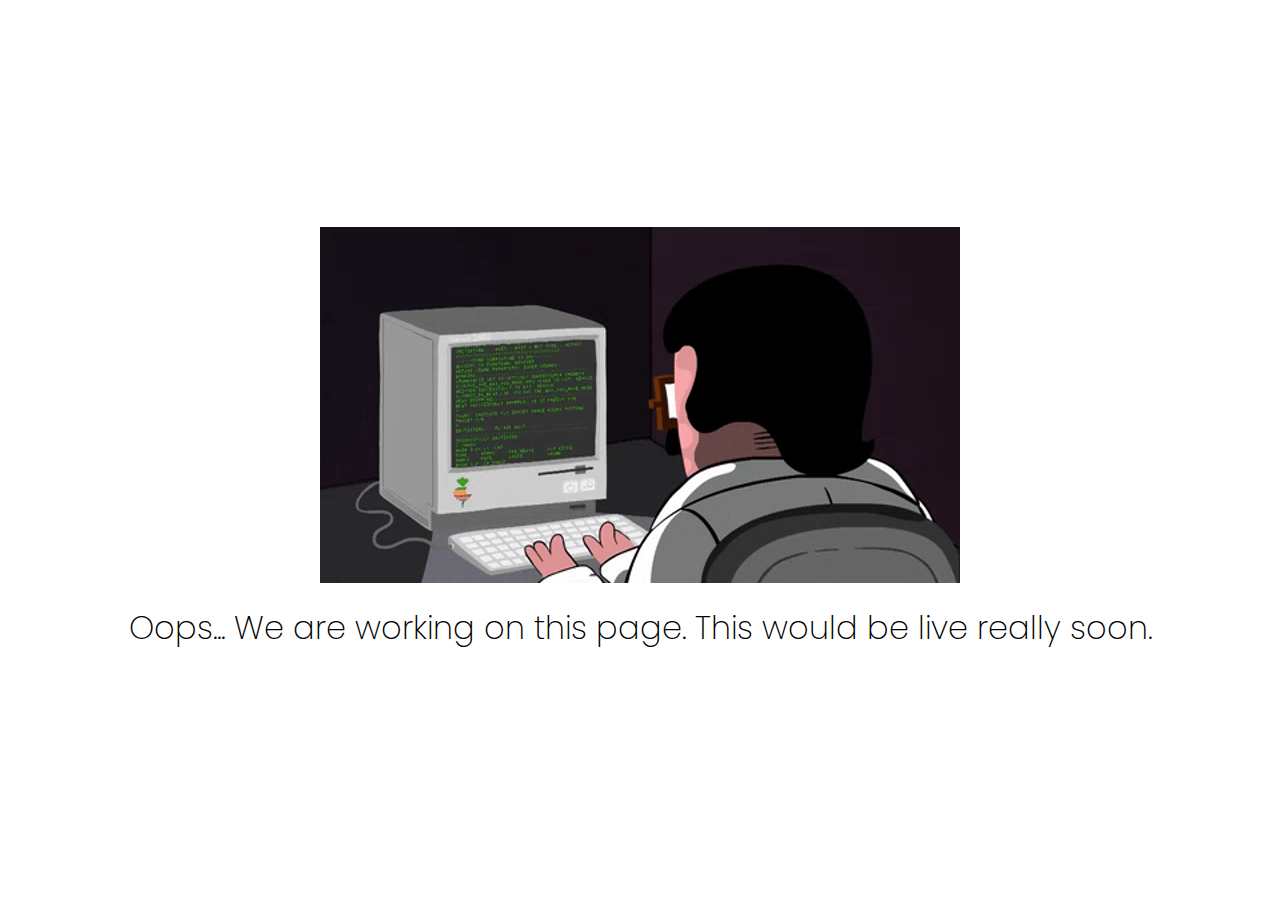
<file: comingsoon.html>
<!DOCTYPE html>
<html lang="en">
<head>
    <meta charset="UTF-8">
    <meta name="viewport" content="width=device-width, initial-scale=1.0">
    <link href="https://fonts.googleapis.com/css2?family=Poppins:wght@100;200;300;400;500&display=swap" rel="stylesheet">

    <title>Coming Soon</title>
    <style>
        body{
            margin: 0;
            text-align: center;
            display: flex;
            align-items: center;
            flex-direction: column;
            justify-content: center;
            height: 100vh;
        }
        h1{
            font-family: 'Poppins';
            font-weight: 200;
        }
    </style>
</head>
<body>

    <video src="./videos/comingsoon.mp4" autoplay loop></video>
    <h1>Oops... We are working on this page. This would be live really soon.</h1>

</body>
</html>
</file>
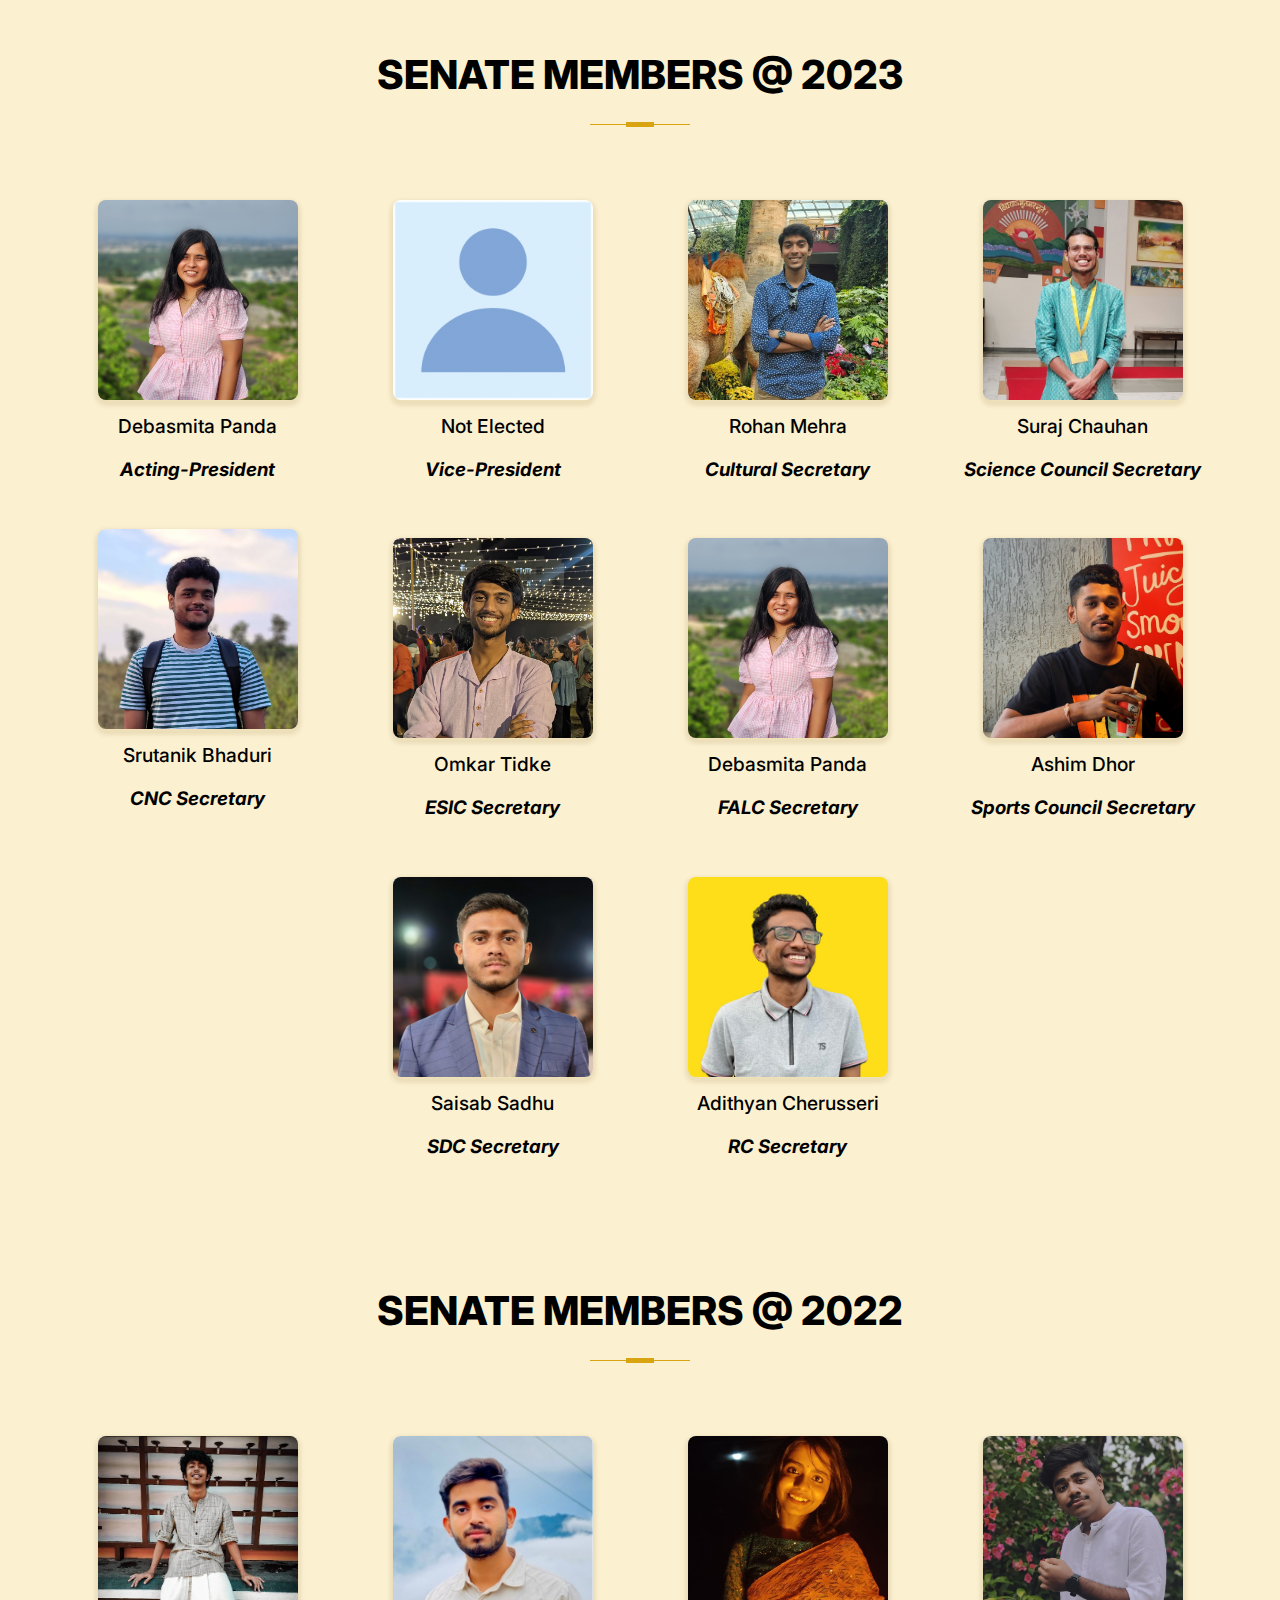
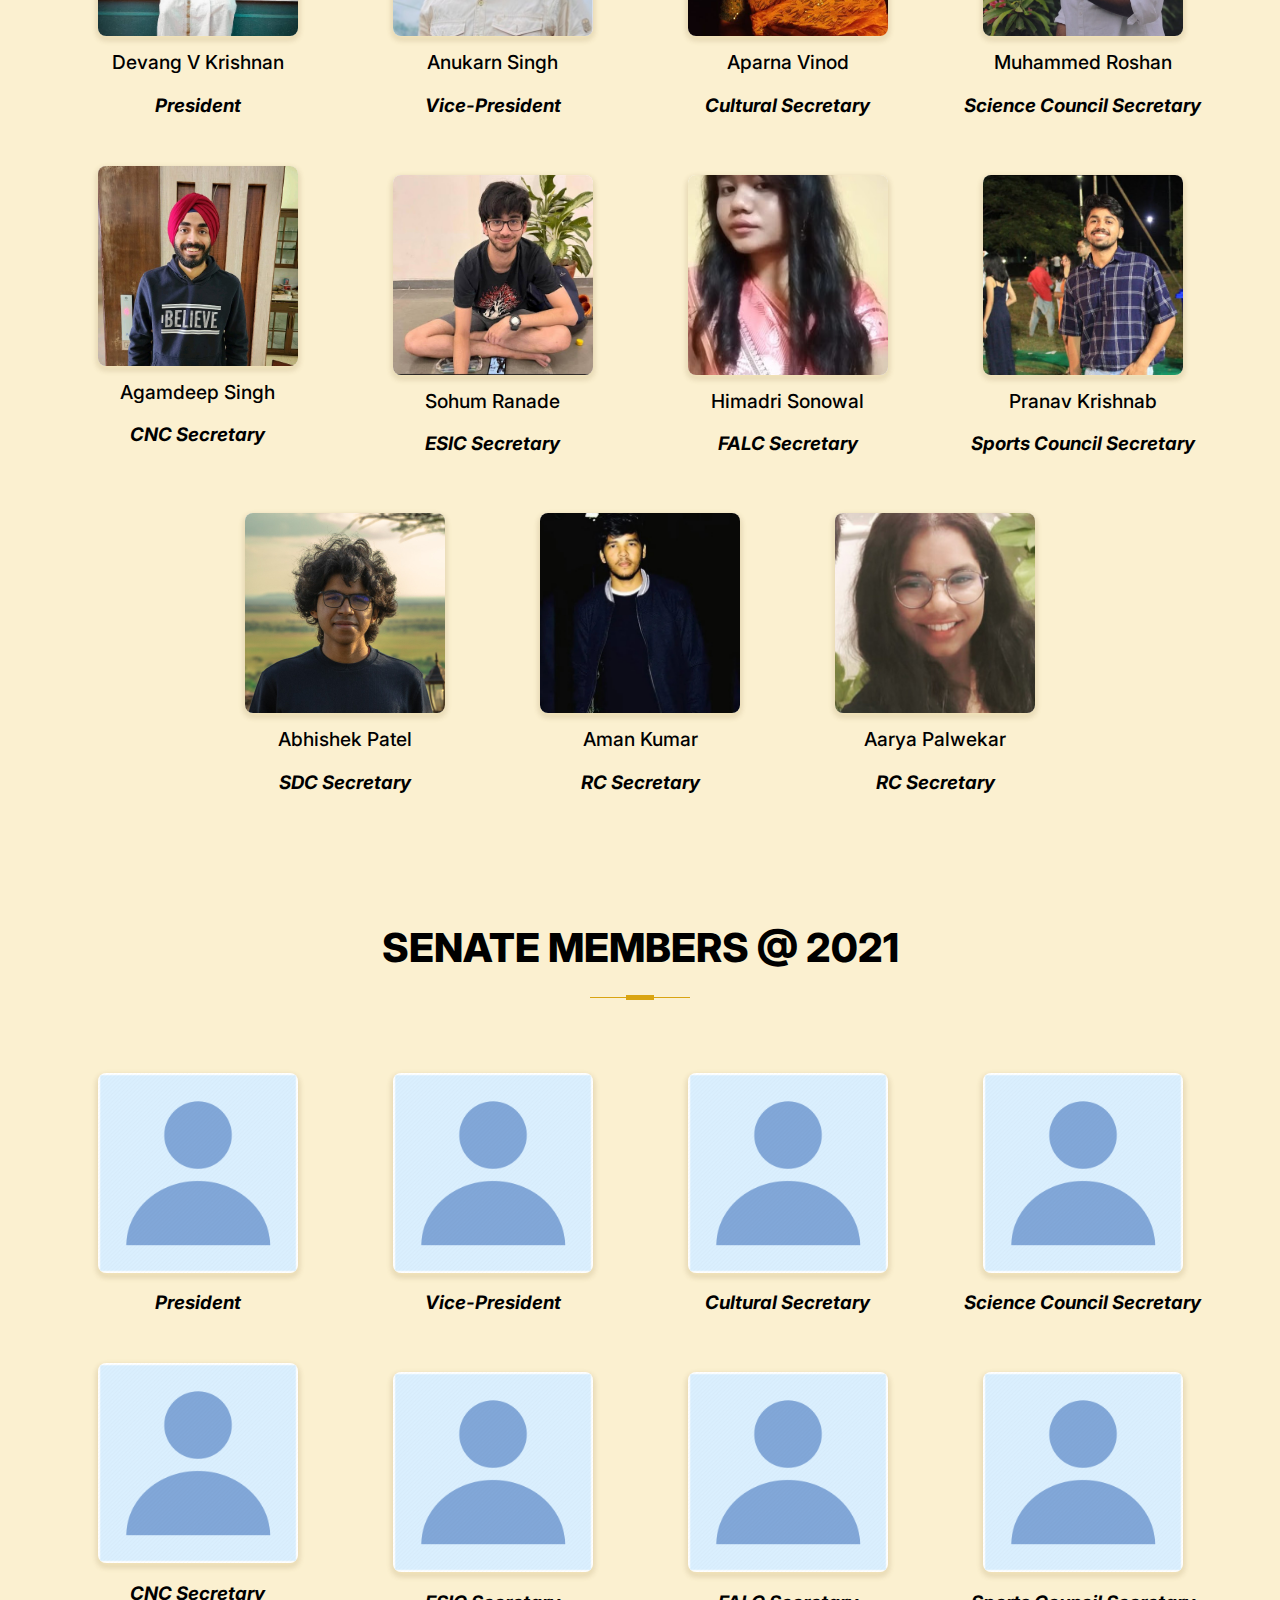
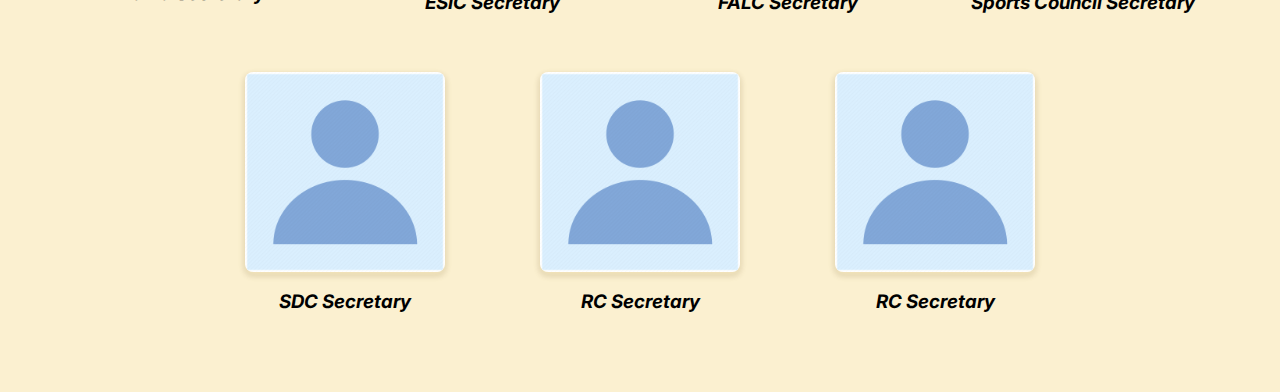
<file: members.html>
<html>
    <head>

        <link rel="stylesheet" href="css/style.css">

    </head>
    <body>

      <!-- Members of 2023 -->
      <div
      class="council_main senatemain"
      id="blur"
      style="padding-right: 50px; padding-left: 50px"
    >
      <div class="titlebar" id="members">
        <div class="one">
          <a href="" style="color: black;" class="senate_members_heading"><h1 style="color: black">Senate Members @ 2023</h1></a>
        </div>
      </div>

      <div class="members senatemember">
        <div class="row senaterow">
          <div class="box senate">

            <img
              loading="lazy"
              onclick="toggle(1)"
              src="images/senate/senate_23_24/Debasmita.jpg"
              alt=""
              class="image src"
            />
        
            <h2>Debasmita Panda</h2>
            <h3>Acting-President</h3>
          </div>
          <div class="box senate">


            <img
              loading="lazy"
              onclick="toggle(2)"
              src="./images/avatar.png"
              alt=""
              class="src image"
            />
        
            <h2>Not Elected</h2>
            <h3>Vice-President</h3>
          </div>
          <div class="box senate">

            <img
              loading="lazy"
              onclick="toggle(3)"
              src="images/senate/senate_23_24/Rohan.jpg"
              alt=""
              class="src image"
            />

            <h2>Rohan Mehra</h2>
            <h3>Cultural Secretary</h3>
          </div>
          <div class="box senate">
            <!-- <div class="image"> -->

            <img
              loading="lazy"
              onclick="toggle(4)"
              src="images/senate/senate_23_24/Suraj.jpg"
              alt=""
              class="src image"
            />
            <!-- <div class="links senatelinks">
                        <a href=""><i class="fa-brands fa-instagram"></i></a>
                        <a href="https://www.linkedin.com/in/mroshan1/?originalSubdomain=in"><i class="fa-brands fa-linkedin" ></i></a>
                        <a href=""><i class="fa-regular fa-envelope" ></i></a>
                    </div></div> -->
            <h2>Suraj Chauhan</h2>
            <h3>Science Council Secretary</h3>
          </div>
        </div>
        <div class="row senaterow">
          <div class="box senate">
            <!-- <div class="image"> -->

            <img
              loading="lazy"
              onclick="toggle(5)"
              src="images/senate/senate_23_24/srutanik.jpg"
              alt=""
              class="src image"
            />
            <!-- <div class="links senatelinks">
                        <a href=""><i class="fa-brands fa-instagram"></i></a>
                        <a href="https://www.linkedin.com/in/agamdeep-iiser/"><i class="fa-brands fa-linkedin" ></i></a>
                        <a href="mailto:agamdeep20@iiserb.ac.in"><i class="fa-regular fa-envelope" ></i></a>
                    </div></div> -->
            <h2>Srutanik Bhaduri</h2>
            <h3>CNC Secretary</h3>
            <br />
          </div>
          <div class="box senate">
            <!-- <div class="image"> -->
            <img
              loading="lazy"
              onclick="toggle(6)"
              src="images/senate/senate_23_24/Omkar.jpg"
              alt=""
              class="src image"
            />
            <!-- <div class="links senatelinks">
                        <a href=""><i class="fa-brands fa-instagram"></i></a>
                        <a href="https://www.linkedin.com/in/sohum-ranade-22a90916a/"><i class="fa-brands fa-linkedin" ></i></a>
                        <a href=""><i class="fa-regular fa-envelope" ></i></a>
                    </div></div> -->
            <h2>Omkar Tidke</h2>
            <h3>ESIC Secretary</h3>
          </div>
          <div class="box senate">
            <!-- <div class="image"> -->
            <img
              loading="lazy"
              onclick="toggle(7)"
              src="images/senate/senate_23_24/Debasmita.jpg"
              alt=""
              class="src image"
            />
            <!-- <div class="links senatelinks">
                        <a href=""><i class="fa-brands fa-instagram"></i></a>
                        <a href=""><i class="fa-brands fa-linkedin" ></i></a>
                        <a href=""><i class="fa-regular fa-envelope" ></i></a>
                    </div></div> -->
            <h2>Debasmita Panda</h2>
            <h3>FALC Secretary</h3>
          </div>
          <div class="box senate">
            <!-- <div class="image"> -->
            <img
              loading="lazy"
              onclick="toggle(8)"
              src="images/senate/senate_23_24/Ashim.jpg"
              alt=""
              class="src image"
            />
            <!-- <div class="links senatelinks">
                        <a href=""><i class="fa-brands fa-instagram"></i></a>
                        <a href="https://www.linkedin.com/in/pranav-krishna-aa7a7922b"><i class="fa-brands fa-linkedin" ></i></a>
                        <a href="mailto:pranavk20@iiserb.ac.in"><i class="fa-regular fa-envelope" ></i></a>
                    </div></div> -->
            <h2>Ashim Dhor</h2>
            <h3>Sports Council Secretary</h3>
          </div>
        </div>
        <div class="row senaterow">
          <div class="box senate">
            <!-- <div class="image"> -->
            <img
              loading="lazy"
              onclick="toggle(9)"
              src="images/senate/senate_23_24/saisab.png"
              alt=""
              class="src image"
            />
         
            <h2>Saisab Sadhu</h2>
            <h3>SDC Secretary</h3>
          </div>
          <div class="box senate">
            <!-- <div class="image"> -->
            <img
              loading="lazy"
              onclick="toggle(10)"
              src="images/senate/senate_23_24/adithyan.jpg"
              alt=""
              class="src image"
            />
            <!-- <div class="links senatelinks">
                        <a href=""><i class="fa-brands fa-instagram"></i></a>
                        <a href="https://www.linkedin.com/in/abhishekppatel"><i class="fa-brands fa-linkedin" ></i></a>
                        <a href=""><i class="fa-regular fa-envelope" ></i></a>
                    </div></div> -->

            <h2>Adithyan Cherusseri</h2>
            <h3>RC Secretary</h3>
          </div>
          
        </div>
      </div>
    </div>


  <!-- Members of 2022 -->

      <div
      class="council_main senatemain"
      id="blur"
      style="padding-right: 50px; padding-left: 50px"
    >
      <div class="titlebar" id="members">
        <div class="one">
          <a href="" style="color: black;" class="senate_members_heading"><h1 style="color: black">Senate Members @ 2022</h1></a>
        </div>
      </div>

      <div class="members senatemember">
        <div class="row senaterow">
          <div class="box senate">

            <img
              loading="lazy"
              onclick="toggle(1)"
              src="images\senate\devangkrishnan.jpeg"
              alt=""
              class="image src"
            />
        
            <h2>Devang V Krishnan</h2>
            <h3>President</h3>
          </div>
          <div class="box senate">


            <img
              loading="lazy"
              onclick="toggle(2)"
              src="images\senate\anukaransingh.jpeg"
              alt=""
              class="src image"
            />
        
            <h2>Anukarn Singh</h2>
            <h3>Vice-President</h3>
          </div>
          <div class="box senate">

            <img
              loading="lazy"
              onclick="toggle(3)"
              src="images\senate\aparnavinod.jpeg"
              alt=""
              class="src image"
            />

            <h2>Aparna Vinod</h2>
            <h3>Cultural Secretary</h3>
          </div>
          <div class="box senate">
            <!-- <div class="image"> -->

            <img
              loading="lazy"
              onclick="toggle(4)"
              src="images\senate\muhammedroshan.jpeg"
              alt=""
              class="src image"
            />
            <!-- <div class="links senatelinks">
                        <a href=""><i class="fa-brands fa-instagram"></i></a>
                        <a href="https://www.linkedin.com/in/mroshan1/?originalSubdomain=in"><i class="fa-brands fa-linkedin" ></i></a>
                        <a href=""><i class="fa-regular fa-envelope" ></i></a>
                    </div></div> -->
            <h2>Muhammed Roshan</h2>
            <h3>Science Council Secretary</h3>
          </div>
        </div>
        <div class="row senaterow">
          <div class="box senate">
            <!-- <div class="image"> -->

            <img
              loading="lazy"
              onclick="toggle(5)"
              src="images\senate\agamdeepsingh.jpeg"
              alt=""
              class="src image"
            />
            <!-- <div class="links senatelinks">
                        <a href=""><i class="fa-brands fa-instagram"></i></a>
                        <a href="https://www.linkedin.com/in/agamdeep-iiser/"><i class="fa-brands fa-linkedin" ></i></a>
                        <a href="mailto:agamdeep20@iiserb.ac.in"><i class="fa-regular fa-envelope" ></i></a>
                    </div></div> -->
            <h2>Agamdeep Singh</h2>
            <h3>CNC Secretary</h3>
            <br />
          </div>
          <div class="box senate">
            <!-- <div class="image"> -->
            <img
              loading="lazy"
              onclick="toggle(6)"
              src="images\senate\sohumranade.jpeg"
              alt=""
              class="src image"
            />
            <!-- <div class="links senatelinks">
                        <a href=""><i class="fa-brands fa-instagram"></i></a>
                        <a href="https://www.linkedin.com/in/sohum-ranade-22a90916a/"><i class="fa-brands fa-linkedin" ></i></a>
                        <a href=""><i class="fa-regular fa-envelope" ></i></a>
                    </div></div> -->
            <h2>Sohum Ranade</h2>
            <h3>ESIC Secretary</h3>
          </div>
          <div class="box senate">
            <!-- <div class="image"> -->
            <img
              loading="lazy"
              onclick="toggle(7)"
              src="images\senate\himadrisonowal.jpeg"
              alt=""
              class="src image"
            />
            <!-- <div class="links senatelinks">
                        <a href=""><i class="fa-brands fa-instagram"></i></a>
                        <a href=""><i class="fa-brands fa-linkedin" ></i></a>
                        <a href=""><i class="fa-regular fa-envelope" ></i></a>
                    </div></div> -->
            <h2>Himadri Sonowal</h2>
            <h3>FALC Secretary</h3>
          </div>
          <div class="box senate">
            <!-- <div class="image"> -->
            <img
              loading="lazy"
              onclick="toggle(8)"
              src="images\senate\pranavkrishna.jpeg"
              alt=""
              class="src image"
            />
            <!-- <div class="links senatelinks">
                        <a href=""><i class="fa-brands fa-instagram"></i></a>
                        <a href="https://www.linkedin.com/in/pranav-krishna-aa7a7922b"><i class="fa-brands fa-linkedin" ></i></a>
                        <a href="mailto:pranavk20@iiserb.ac.in"><i class="fa-regular fa-envelope" ></i></a>
                    </div></div> -->
            <h2>Pranav Krishnab</h2>
            <h3>Sports Council Secretary</h3>
          </div>
        </div>
        <div class="row senaterow">
          <div class="box senate">
            <!-- <div class="image"> -->
            <img
              loading="lazy"
              onclick="toggle(9)"
              src="images\senate\abhishekpatel.jpeg"
              alt=""
              class="src image"
            />
         
            <h2>Abhishek Patel</h2>
            <h3>SDC Secretary</h3>
          </div>
          <div class="box senate">
            <!-- <div class="image"> -->
            <img
              loading="lazy"
              onclick="toggle(10)"
              src="images\senate\amanKumar.jpg"
              alt=""
              class="src image"
            />
            <!-- <div class="links senatelinks">
                        <a href=""><i class="fa-brands fa-instagram"></i></a>
                        <a href="https://www.linkedin.com/in/abhishekppatel"><i class="fa-brands fa-linkedin" ></i></a>
                        <a href=""><i class="fa-regular fa-envelope" ></i></a>
                    </div></div> -->

            <h2>Aman Kumar</h2>
            <h3>RC Secretary</h3>
          </div>
          <div class="box senate">
            <!-- <div class="image"> -->
            <img
              loading="lazy"
              onclick="toggle(11)"
              src="images\senate\AaryaPalwekar.jpg"
              alt=""
              class="src image"
            />
            <!-- <div class="links senatelinks">
                        <a href=""><i class="fa-brands fa-instagram"></i></a>
                        <a href="https://www.linkedin.com/in/abhishekppatel"><i class="fa-brands fa-linkedin" ></i></a>
                        <a href=""><i class="fa-regular fa-envelope" ></i></a>
                    </div></div> -->

            <h2>Aarya Palwekar</h2>
            <h3>RC Secretary</h3>
          </div>
        </div>
      </div>
    </div>





    <!-- members at 2021 -->



    <div
    class="council_main senatemain"
    id="blur"
    style="padding-right: 50px; padding-left: 50px"
  >
    <div class="titlebar" id="members">
      <div class="one">
        <a href="" style="color: black;" class="senate_members_heading"><h1 style="color: black">Senate Members @ 2021</h1></a>
      </div>
    </div>
    <!-- <a onclick="toggle()">asdf</a> -->
    <div class="members senatemember">
      <div class="row senaterow">
        <div class="box senate">
          <!-- <div class="image" > -->
          <img
            loading="lazy"
            onclick="toggle(1)"
            src="./images/avatar.png"
            alt=""
            class="image src"
          />
          <!-- <div class="links senatelinks"> -->

          <!-- <a href="https://www.instagram.com/_28devang_krishnan_/?hl=en"><i class="fa-brands fa-instagram"></i></a> -->
          <!-- <a href="https://in.linkedin.com/in/devang-v-krishnan-47b482239"><i class="fa-brands fa-linkedin" ></i></a> -->
          <!-- <i class=" fa-regular fa-envelope" ><a href=""></a></i> -->
          <!-- </div> -->
          <!-- </div> -->
          <h2></h2>
          <h3>President</h3>
        </div>
        <div class="box senate">
          <!-- <div class="image"> -->

          <img
            loading="lazy"
            onclick="toggle(2)"
            src="./images/avatar.png"
            alt=""
            class="src image"
          />
          <!-- <div class="links senatelinks">
                      <a href="https://www.instagram.com/mayuraa_iiserb/?hl=en"><i class="fa-brands fa-instagram"></i></a>
                      <a href="https://in.linkedin.com/in/anukaran-singh-51711a222?trk=people-guest_people_search-card"><i class="fa-brands fa-linkedin" ></i></a>
                      <i class="fa-regular fa-envelope" ></i>
                  </div> -->
          <!-- </div> -->
          <h2></h2>
          <h3>Vice-President</h3>
        </div>
        <div class="box senate">
          <!-- <div class="image"> -->
          <img
            loading="lazy"
            onclick="toggle(3)"
            src="./images/avatar.png"
            alt=""
            class="src image"
          />
          <!-- <div class="links senatelinks">
                      <a href=""><i class="fa-brands fa-instagram"></i></a>
                      <a href="https://in.linkedin.com/in/aparna-vinod-bb1573224?trk=people-guest_people_search-card"><i class="fa-brands fa-linkedin" ></i></a>
                      <a href=""><i class="fa-regular fa-envelope" ></i></a>
                  </div></div> -->
          <h2></h2>
          <h3>Cultural Secretary</h3>
        </div>
        <div class="box senate">
          <!-- <div class="image"> -->

          <img
            loading="lazy"
            onclick="toggle(4)"
            src="./images/avatar.png"
            alt=""
            class="src image"
          />
          <!-- <div class="links senatelinks">
                      <a href=""><i class="fa-brands fa-instagram"></i></a>
                      <a href="https://www.linkedin.com/in/mroshan1/?originalSubdomain=in"><i class="fa-brands fa-linkedin" ></i></a>
                      <a href=""><i class="fa-regular fa-envelope" ></i></a>
                  </div></div> -->
          <h2></h2>
          <h3>Science Council Secretary</h3>
        </div>
      </div>
      <div class="row senaterow">
        <div class="box senate">
          <!-- <div class="image"> -->

          <img
            loading="lazy"
            onclick="toggle(5)"
            src="./images/avatar.png"
            alt=""
            class="src image"
          />
          <!-- <div class="links senatelinks">
                      <a href=""><i class="fa-brands fa-instagram"></i></a>
                      <a href="https://www.linkedin.com/in/agamdeep-iiser/"><i class="fa-brands fa-linkedin" ></i></a>
                      <a href="mailto:agamdeep20@iiserb.ac.in"><i class="fa-regular fa-envelope" ></i></a>
                  </div></div> -->
          <h2></h2>
          <h3>CNC Secretary</h3>
          <br />
        </div>
        <div class="box senate">
          <!-- <div class="image"> -->
          <img
            loading="lazy"
            onclick="toggle(6)"
            src="./images/avatar.png"
            alt=""
            class="src image"
          />
          <!-- <div class="links senatelinks">
                      <a href=""><i class="fa-brands fa-instagram"></i></a>
                      <a href="https://www.linkedin.com/in/sohum-ranade-22a90916a/"><i class="fa-brands fa-linkedin" ></i></a>
                      <a href=""><i class="fa-regular fa-envelope" ></i></a>
                  </div></div> -->
          <h2></h2>
          <h3>ESIC Secretary</h3>
        </div>
        <div class="box senate">
          <!-- <div class="image"> -->
          <img
            loading="lazy"
            onclick="toggle(7)"
            src="./images/avatar.png"
            alt=""
            class="src image"
          />
          <!-- <div class="links senatelinks">
                      <a href=""><i class="fa-brands fa-instagram"></i></a>
                      <a href=""><i class="fa-brands fa-linkedin" ></i></a>
                      <a href=""><i class="fa-regular fa-envelope" ></i></a>
                  </div></div> -->
          <h2></h2>
          <h3>FALC Secretary</h3>
        </div>
        <div class="box senate">
          <!-- <div class="image"> -->
          <img
            loading="lazy"
            onclick="toggle(8)"
            src="./images/avatar.png"
            alt=""
            class="src image"
          />
          <!-- <div class="links senatelinks">
                      <a href=""><i class="fa-brands fa-instagram"></i></a>
                      <a href="https://www.linkedin.com/in/pranav-krishna-aa7a7922b"><i class="fa-brands fa-linkedin" ></i></a>
                      <a href="mailto:pranavk20@iiserb.ac.in"><i class="fa-regular fa-envelope" ></i></a>
                  </div></div> -->
          <h2></h2>
          <h3>Sports Council Secretary</h3>
        </div>
      </div>
      <div class="row senaterow">
        <div class="box senate">
          <!-- <div class="image"> -->
          <img
            loading="lazy"
            onclick="toggle(9)"
            src="./images/avatar.png"
            alt=""
            class="src image"
          />
          <!-- <div class="links senatelinks">
                      <a href=""><i class="fa-brands fa-instagram"></i></a>
                      <a href="https://www.linkedin.com/in/abhishekppatel"><i class="fa-brands fa-linkedin" ></i></a>
                      <a href=""><i class="fa-regular fa-envelope" ></i></a>
                  </div></div> -->

          <h2></h2>
          <h3>SDC Secretary</h3>
        </div>
        <div class="box senate">
          <!-- <div class="image"> -->
          <img
            loading="lazy"
            onclick="toggle(10)"
            src="./images/avatar.png"
            alt=""
            class="src image"
          />
          <!-- <div class="links senatelinks">
                      <a href=""><i class="fa-brands fa-instagram"></i></a>
                      <a href="https://www.linkedin.com/in/abhishekppatel"><i class="fa-brands fa-linkedin" ></i></a>
                      <a href=""><i class="fa-regular fa-envelope" ></i></a>
                  </div></div> -->

          <h2></h2>
          <h3>RC Secretary</h3>
        </div>
        <div class="box senate">
          <!-- <div class="image"> -->
          <img
            loading="lazy"
            onclick="toggle(11)"
            src="./images/avatar.png"
            alt=""
            class="src image"
          />
          <!-- <div class="links senatelinks">
                      <a href=""><i class="fa-brands fa-instagram"></i></a>
                      <a href="https://www.linkedin.com/in/abhishekppatel"><i class="fa-brands fa-linkedin" ></i></a>
                      <a href=""><i class="fa-regular fa-envelope" ></i></a>
                  </div></div> -->

          <h2></h2>
          <h3>RC Secretary</h3>
        </div>
      </div>
    </div>
  </div>




    </body>
</html>
</file>
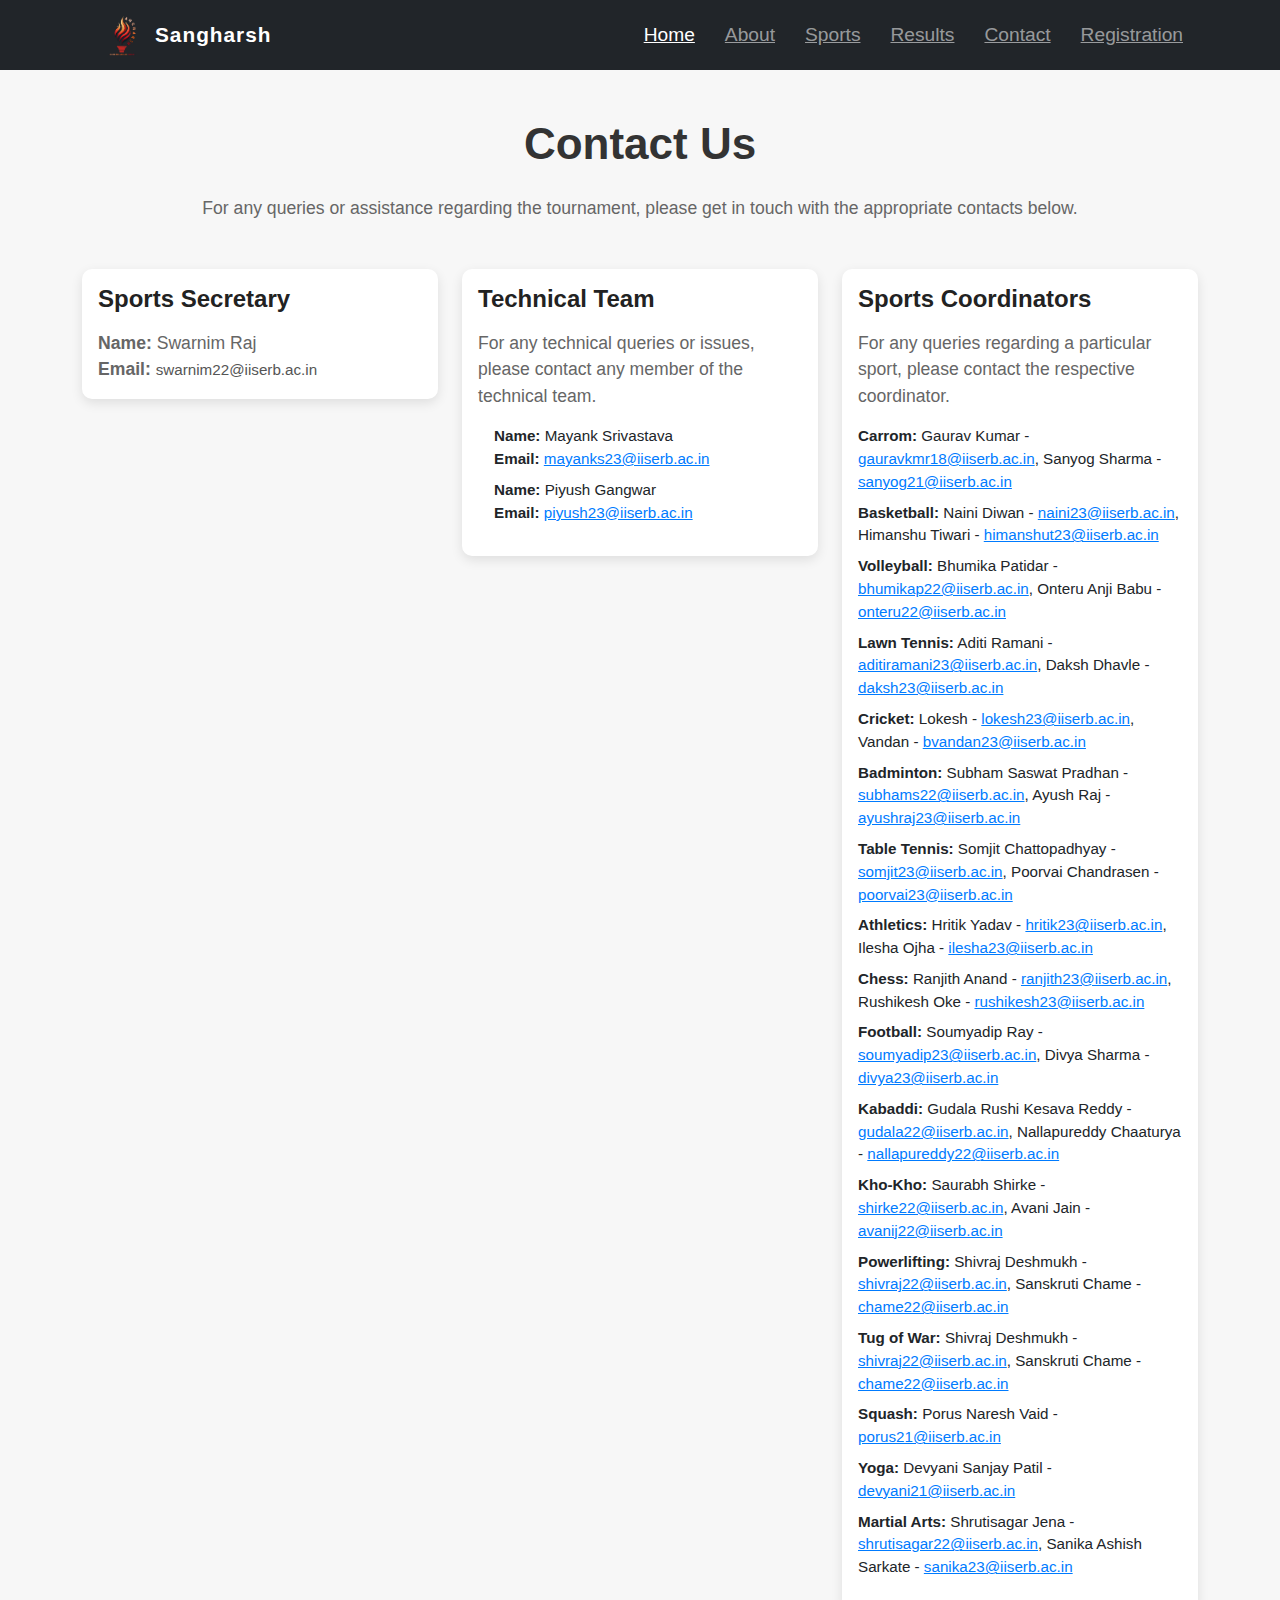
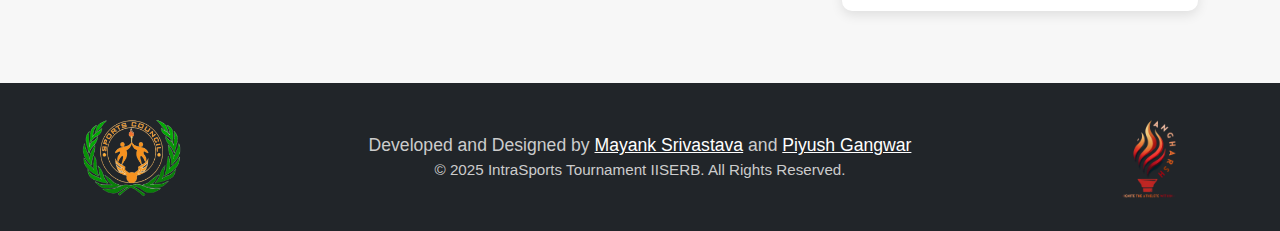
<file: sports/contact.html>
<!DOCTYPE html>
<html lang="en">
<head>
  <meta charset="UTF-8" />
  <meta name="viewport" content="width=device-width, initial-scale=1.0" />
  <title>Contact Us - IntraSports Tournament</title>
  <!-- Bootstrap CSS -->
  <link href="https://cdn.jsdelivr.net/npm/bootstrap@5.3.0/dist/css/bootstrap.min.css" rel="stylesheet" />
  <!-- Custom CSS -->
  <link rel="stylesheet" href="styles.css" />
  <!-- Additional Modern UI CSS -->
  <style>
    /* Global body style */
    body {
      background: #f7f7f7;
      font-family: 'Segoe UI', Tahoma, Geneva, Verdana, sans-serif;
      color: #444;
    }
    /* Navbar customization */
    .navbar-brand span {
      font-weight: 700;
      letter-spacing: 1px;
    }
    /* Contact header styling */
    #contact h1 {
      font-size: 2.75rem;
      font-weight: 700;
      color: #333;
    }
    #contact p {
      font-size: 1.1rem;
      color: #666;
    }
    /* Card Modernization */
    .card {
      border: none;
      border-radius: 10px;
      box-shadow: 0 4px 12px rgba(0,0,0,0.1);
      transition: transform 0.3s ease, box-shadow 0.3s ease;
      background: #fff;
    }
    .card:hover {
      transform: translateY(-5px);
      box-shadow: 0 8px 16px rgba(0,0,0,0.2);
    }
    .card-title {
      font-weight: 700;
      color: #222;
      margin-bottom: 1rem;
    }
    .card-text, .card-text a {
      font-size: 0.95rem;
      color: #555;
    }
    .card-text a {
      text-decoration: none;
      transition: color 0.3s ease;
    }
    .card-text a:hover {
      color: #007bff;
      text-decoration: underline;
    }
    /* List styling within cards */
    .list-unstyled li {
      margin-bottom: 0.5rem;
      font-size: 0.95rem;
    }
    .list-unstyled li a {
      color: #007bff;
    }
    .list-unstyled li a:hover {
      color: #0056b3;
    }
    /* Footer styling */
    footer {
      background: #343a40;
      color: #ccc;
      padding-top: 1.5rem;
      padding-bottom: 1.5rem;
    }
    footer p {
      margin-bottom: 0.5rem;
    }
    footer a {
      color: #ccc;
      text-decoration: none;
      transition: color 0.3s ease;
    }
    footer a:hover {
      color: #fff;
      text-decoration: underline;
    }
    /* Responsive adjustments */
    @media (max-width: 576px) {
      #contact h1 {
        font-size: 2rem;
      }
      #contact p {
        font-size: 1rem;
      }
    }
  </style>
</head>
<body>
  <!-- Navbar -->
  <nav class="navbar navbar-expand-lg navbar-dark bg-dark fixed-top">
    <div class="container">
      <a class="navbar-brand d-flex align-items-center" href="#">
        <img src="sangarshlogo.png" alt="Logo" width="40" height="40" class="me-2">
        <span class="fw-bold">Sangharsh</span>
      </a>
      <button class="navbar-toggler" type="button" data-bs-toggle="collapse" data-bs-target="#navbarNav">
        <span class="navbar-toggler-icon"></span>
      </button>
      <div class="collapse navbar-collapse" id="navbarNav">
        <ul class="navbar-nav ms-auto">
          <li class="nav-item"><a class="nav-link active" href="index.html">Home</a></li>
          <li class="nav-item"><a class="nav-link" href="index.html">About</a></li>
          <li class="nav-item"><a class="nav-link" href="schedule/sports.html">Sports</a></li>
          <li class="nav-item"><a class="nav-link" href="results.html">Results</a></li>
          <li class="nav-item"><a class="nav-link" href="contact.html">Contact</a></li>
         <!-- Registration link now triggers the modal -->
         <li class="nav-item">
          <a class="nav-link" href="#" data-bs-toggle="modal" data-bs-target="#registrationModal">
            Registration
          </a>
        </li>
      </ul>
      </div>
    </div>
  </nav>

  <!-- Contact Section -->
  <section id="contact" class="py-5" style="margin-top: 70px;">
    <div class="container">
      <h1 class="mb-4 text-center">Contact Us</h1>
      <p class="text-center mb-5">
        For any queries or assistance regarding the tournament, please get in touch with the appropriate contacts below.
      </p>

      <div class="row">
        <!-- Sports Secretary -->
        <div class="col-md-4">
          <div class="card mb-4">
            <div class="card-body">
              <h4 class="card-title">Sports Secretary</h4>
              <p class="card-text">
                
                <strong>Name:</strong> Swarnim Raj<br>
                <strong>Email:</strong> <a href="mailto:swarnim22@iiserb.ac.in">swarnim22@iiserb.ac.in</a>
            
            </p>
            </div>
          </div>
        </div>

        <!-- Technical Team -->
        <div class="col-md-4">
          <div class="card mb-4">
            <div class="card-body">
              <h4 class="card-title">Technical Team</h4>
              <p class="card-text">For any technical queries or issues, please contact any member of the technical team.</p>
              <ol class="list-unstyled ps-3">
                <li>
                  <strong>Name:</strong> Mayank Srivastava<br>
                  <strong>Email:</strong> <a href="mailto:mayanks23@iiserb.ac.in">mayanks23@iiserb.ac.in</a>
                </li>
                <li class="mt-2">
                  <strong>Name:</strong> Piyush Gangwar<br>
                  <strong>Email:</strong> <a href="mailto:piyush23@iiserb.ac.in">piyush23@iiserb.ac.in</a>
                </li>
              </ol>
            </div>
          </div>
        </div>

        <!-- Sports Coordinators -->
        <div class="col-md-4">
          <div class="card mb-4">
            <div class="card-body">
              <h4 class="card-title">Sports Coordinators</h4>
              <p class="card-text">For any queries regarding a particular sport, please contact the respective coordinator.</p>
              <ul class="list-unstyled">
                <li><strong>Carrom:</strong>
                  Gaurav Kumar - <a href="mailto:gauravkmr18@iiserb.ac.in">gauravkmr18@iiserb.ac.in</a>,
                  Sanyog Sharma - <a href="mailto:sanyog21@iiserb.ac.in">sanyog21@iiserb.ac.in</a>
                </li>
                <li class="mt-2"><strong>Basketball:</strong>
                  Naini Diwan - <a href="mailto:naini23@iiserb.ac.in">naini23@iiserb.ac.in</a>,
                  Himanshu Tiwari - <a href="mailto:himanshut23@iiserb.ac.in">himanshut23@iiserb.ac.in</a>
                </li>
                <li class="mt-2"><strong>Volleyball:</strong>
                  Bhumika Patidar - <a href="mailto:bhumikap22@iiserb.ac.in">bhumikap22@iiserb.ac.in</a>,
                  Onteru Anji Babu - <a href="mailto:onteru22@iiserb.ac.in">onteru22@iiserb.ac.in</a>
                </li>
                <li class="mt-2"><strong>Lawn Tennis:</strong>
                  Aditi Ramani - <a href="mailto:aditiramani23@iiserb.ac.in">aditiramani23@iiserb.ac.in</a>,
                  Daksh Dhavle - <a href="mailto:daksh23@iiserb.ac.in">daksh23@iiserb.ac.in</a>
                </li>
                <li class="mt-2"><strong>Cricket:</strong>
                  Lokesh - <a href="mailto:lokesh23@iiserb.ac.in">lokesh23@iiserb.ac.in</a>,
                  Vandan - <a href="mailto:bvandan23@iiserb.ac.in">bvandan23@iiserb.ac.in</a>
                </li>
                <li class="mt-2"><strong>Badminton:</strong>
                  Subham Saswat Pradhan - <a href="mailto:subhams22@iiserb.ac.in">subhams22@iiserb.ac.in</a>,
                  Ayush Raj - <a href="mailto:ayushraj23@iiserb.ac.in">ayushraj23@iiserb.ac.in</a>
                </li>
                <li class="mt-2"><strong>Table Tennis:</strong>
                  Somjit Chattopadhyay - <a href="mailto:somjit23@iiserb.ac.in">somjit23@iiserb.ac.in</a>,
                  Poorvai Chandrasen - <a href="mailto:poorvai23@iiserb.ac.in">poorvai23@iiserb.ac.in</a>
                </li>
                <li class="mt-2"><strong>Athletics:</strong>
                  Hritik Yadav - <a href="mailto:hritik23@iiserb.ac.in">hritik23@iiserb.ac.in</a>,
                  Ilesha Ojha - <a href="mailto:ilesha23@iiserb.ac.in">ilesha23@iiserb.ac.in</a>
                </li>
                <li class="mt-2"><strong>Chess:</strong>
                  Ranjith Anand - <a href="mailto:ranjith23@iiserb.ac.in">ranjith23@iiserb.ac.in</a>,
                  Rushikesh Oke - <a href="mailto:rushikesh23@iiserb.ac.in">rushikesh23@iiserb.ac.in</a>
                </li>
                <li class="mt-2"><strong>Football:</strong>
                  Soumyadip Ray - <a href="mailto:soumyadip23@iiserb.ac.in">soumyadip23@iiserb.ac.in</a>,
                  Divya Sharma - <a href="mailto:divya23@iiserb.ac.in">divya23@iiserb.ac.in</a>
                </li>
                <li class="mt-2"><strong>Kabaddi:</strong>
                  Gudala Rushi Kesava Reddy - <a href="mailto:gudala22@iiserb.ac.in">gudala22@iiserb.ac.in</a>,
                  Nallapureddy Chaaturya - <a href="mailto:nallapureddy22@iiserb.ac.in">nallapureddy22@iiserb.ac.in</a>
                </li>
                <li class="mt-2"><strong>Kho-Kho:</strong>
                  Saurabh Shirke - <a href="mailto:shirke22@iiserb.ac.in">shirke22@iiserb.ac.in</a>,
                  Avani Jain - <a href="mailto:avanij22@iiserb.ac.in">avanij22@iiserb.ac.in</a>
                </li>
                <li class="mt-2"><strong>Powerlifting:</strong>
                  Shivraj Deshmukh - <a href="mailto:shivraj22@iiserb.ac.in">shivraj22@iiserb.ac.in</a>,
                  Sanskruti Chame - <a href="mailto:chame22@iiserb.ac.in">chame22@iiserb.ac.in</a>
                </li>
                <li class="mt-2"><strong>Tug of War:</strong>
                  Shivraj Deshmukh - <a href="mailto:shivraj22@iiserb.ac.in">shivraj22@iiserb.ac.in</a>,
                  Sanskruti Chame - <a href="mailto:chame22@iiserb.ac.in">chame22@iiserb.ac.in</a>
                </li>
                <li class="mt-2"><strong>Squash:</strong>
                  Porus Naresh Vaid - <a href="mailto:porus21@iiserb.ac.in">porus21@iiserb.ac.in</a>
                </li>
                <li class="mt-2"><strong>Yoga:</strong>
                  Devyani Sanjay Patil - <a href="mailto:devyani21@iiserb.ac.in">devyani21@iiserb.ac.in</a>
                </li>
                <li class="mt-2"><strong>Martial Arts:</strong>
                  Shrutisagar Jena - <a href="mailto:shrutisagar22@iiserb.ac.in">shrutisagar22@iiserb.ac.in</a>,
                  Sanika Ashish Sarkate - <a href="mailto:sanika23@iiserb.ac.in">sanika23@iiserb.ac.in</a>
                </li>
              </ul>
            </div>
          </div>
        </div>
      </div> <!-- End row -->
    </div> <!-- End container -->
  </section>

<!-- Registration Modal -->
<div class="modal fade" id="registrationModal" tabindex="-1" aria-labelledby="registrationModalLabel" aria-hidden="true">
  <div class="modal-dialog modal-dialog-centered">
    <div class="modal-content">
      <div class="modal-header">
        <h5 class="modal-title" id="registrationModalLabel">Notice</h5>
        <button type="button" class="btn-close" data-bs-dismiss="modal" aria-label="Close"></button>
      </div>
      <div class="modal-body">
        Registration will be open till 27th March, 2025. Some sports will have spots registration also.
      </div>
      <div class="modal-footer">
        <!-- The OK button redirects to registration.html -->
        <a href="index (1).html" class="btn btn-primary">OK</a>
      </div>
    </div>
  </div>
</div>
  <!-- Footer -->
  <footer class="py-4 bg-dark text-white">
    <div class="container">
      <div class="row align-items-center">
        <!-- Left Logo -->
        <div class="col-md-3 text-center text-md-start mb-2 mb-md-0">
          <img src="sportslogo.png" alt="Left Logo" class="img-fluid" style="max-height: 100px;">
        </div>
        <!-- Center Text -->
        <div class="col-md-6 text-center mb-2 mb-md-0">
          <p class="footer-medium mb-0">
            <a class="text-shadow" >Developed and Designed by </a>
            <a href="https://www.instagram.com/_.mayank._21._?igsh=YTVzYWQ1dnh6OGJl" class="text-white text-decoration-underline">Mayank Srivastava</a> 
            <a class="text-shadow" >and </a>
            <a href="https://www.linkedin.com/in/piyushg4ngwar/" class="text-white text-decoration-underline">Piyush Gangwar</a>
          </p>
          <p class="footer-small mb-0">
            <a class="text-shadow" >&copy; 2025 IntraSports Tournament IISERB. All Rights Reserved.</a>
          </p>
        </div>
        <!-- Right Logo -->
        <div class="col-md-3 text-center text-md-end">
          <img src="sangarshlogo.png" alt="Right Logo" class="img-fluid" style="max-height: 100px;">
        </div>
      </div>
    </div>
  </footer>  

  <!-- Bootstrap Bundle with Popper -->
  <script src="https://cdn.jsdelivr.net/npm/bootstrap@5.3.0/dist/js/bootstrap.bundle.min.js"></script>
  <!-- Custom JS -->
  <script src="script.js"></script>
</body>
</html>
</file>
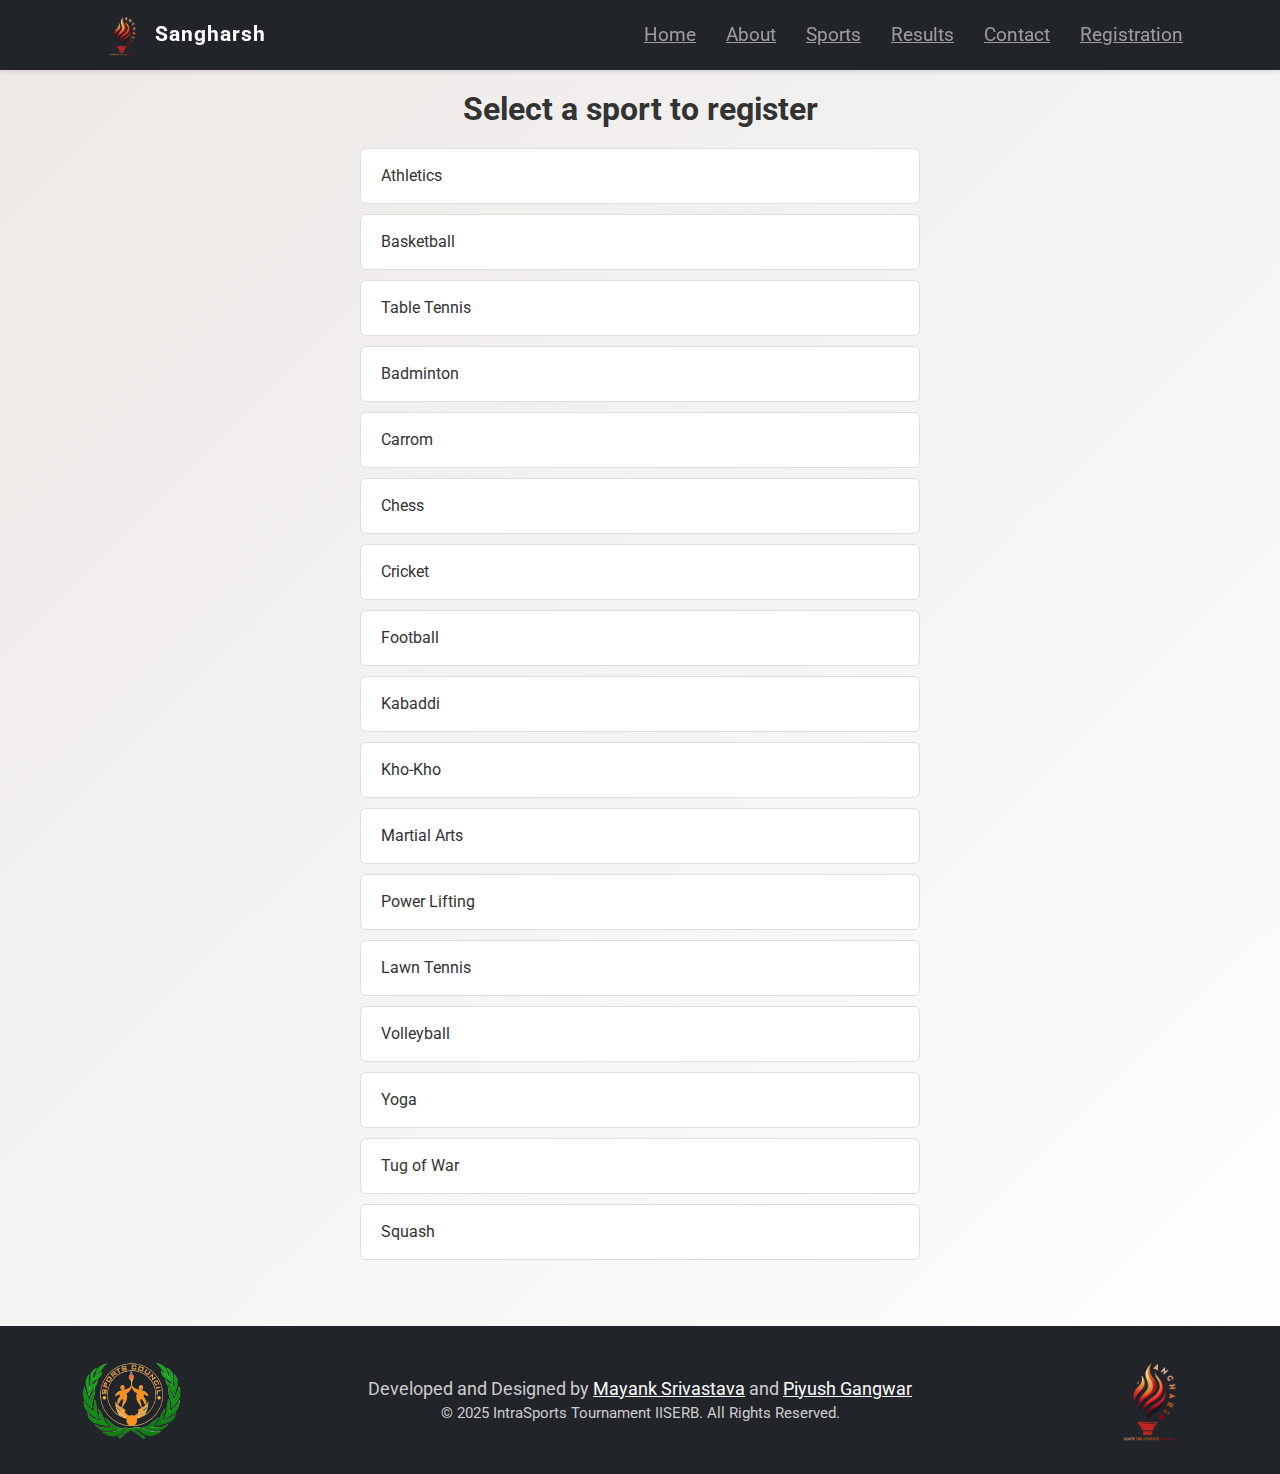
<file: sports/index (1).html>
<!DOCTYPE html>
<html lang="en">
<head>
  <meta charset="UTF-8" />
  <meta name="viewport" content="width=device-width, initial-scale=1.0" />
  <title>Modern Sports Info - Registration</title>
  <!-- Importing Google Fonts -->
  <link href="https://fonts.googleapis.com/css2?family=Roboto:wght@400;500;700&display=swap" rel="stylesheet">
  <!-- Bootstrap CSS -->
  <link href="https://cdn.jsdelivr.net/npm/bootstrap@5.3.0/dist/css/bootstrap.min.css" rel="stylesheet" />
  <!-- FontAwesome for icons -->
  <link rel="stylesheet" href="https://cdnjs.cloudflare.com/ajax/libs/font-awesome/6.0.0/css/all.min.css" />
  <!-- Custom CSS -->
  <link rel="stylesheet" href="styles.css" />
  <style>
    /* Global Reset & Base Styles */
    * {
      margin: 0;
      padding: 0;
      box-sizing: border-box;
    }
    body {
      font-family: 'Roboto', sans-serif;
      background: linear-gradient(135deg, #ece9e6, #ffffff);
      min-height: 100vh;
      color: #333;
      padding-top: 70px; /* To avoid navbar overlap */
    }
    /* Navbar Customization */
    .navbar {
      box-shadow: 0 2px 4px rgba(0,0,0,0.1);
    }
    .navbar-brand span {
      font-weight: 700;
      letter-spacing: 1px;
    }
    /* Registration Wrapper */
    .registration-wrapper {
      max-width: 600px;
      margin: 0 auto;
      padding: 20px;
    }
    /* Header Section */
    .registration-header {
      text-align: center;
      margin-bottom: 20px;
    }
    .registration-header h2 {
      font-size: 2rem;
      font-weight: 700;
      margin-bottom: 10px;
    }
    /* Sports List Styling */
    .sports-list {
      list-style: none;
      padding: 0;
    }
    .sports-list li {
      padding: 15px 20px;
      margin-bottom: 10px;
      background: #fff;
      border: 1px solid #ddd;
      border-radius: 6px;
      cursor: pointer;
      transition: background 0.3s, transform 0.2s;
    }
    .sports-list li:hover {
      background: #f0f8ff;
      transform: scale(1.02);
    }
    /* Sport Detail Panel */
    .sport-detail-panel {
      background: #fafafa;
      border: 1px solid #ddd;
      border-radius: 6px;
      margin: 5px 0 15px 0;
      padding: 15px 20px;
      animation: fadeIn 0.3s ease;
    }
    .sport-detail-panel h3 {
      font-size: 1.5rem;
      margin-bottom: 10px;
      color: #222;
    }
    .sport-detail-panel p {
      line-height: 1.6;
      color: #555;
      margin-bottom: 10px;
    }
    .sport-detail-panel a {
      color: #007bff;
      text-decoration: none;
      font-weight: 500;
      transition: color 0.3s;
    }
    .sport-detail-panel a:hover {
      color: #0056b3;
      text-decoration: underline;
    }
    @keyframes fadeIn {
      from { opacity: 0; transform: translateY(-5px); }
      to { opacity: 1; transform: translateY(0); }
    }
    /* Footer (same as other pages) */
    footer {
      background: #343a40;
      color: #ccc;
      padding: 1rem 0;
      text-align: center;
      margin-top: 30px;
    }
    footer a {
      color: #ccc;
      text-decoration: none;
      transition: color 0.3s;
    }
    footer a:hover {
      color: #fff;
      text-decoration: underline;
    }
  </style>
</head>
<body>
  <!-- Navbar -->
  <nav class="navbar navbar-expand-lg navbar-dark bg-dark fixed-top">
    <div class="container">
      <a class="navbar-brand d-flex align-items-center" href="#">
        <img src="sangarshlogo.png" alt="Logo" width="40" height="40" class="me-2">
        <span class="fw-bold">Sangharsh</span>
      </a>
      <button class="navbar-toggler" type="button" data-bs-toggle="collapse" data-bs-target="#navbarNav">
        <span class="navbar-toggler-icon"></span>
      </button>
      <div class="collapse navbar-collapse" id="navbarNav">
        <ul class="navbar-nav ms-auto">
          <li class="nav-item"><a class="nav-link" href="index.html">Home</a></li>
          <li class="nav-item"><a class="nav-link" href="index.html">About</a></li>
          <li class="nav-item"><a class="nav-link" href="schedule/sports.html">Sports</a></li>
          <li class="nav-item"><a class="nav-link" href="results.html">Results</a></li>
          <li class="nav-item"><a class="nav-link" href="contact.html">Contact</a></li>
          <!-- Registration link now triggers the modal -->
          <li class="nav-item">
            <a class="nav-link" href="#" data-bs-toggle="modal" data-bs-target="#registrationModal">
              Registration
            </a>
          </li>
        </ul>
      </div>
    </div>
  </nav>

  <!-- Registration Content Wrapper -->
  <div class="registration-wrapper">
    <!-- Header Section -->
    <div class="registration-header">
      <h2>Select a sport to register</h2>
    </div>
    <!-- Sports List -->
    <ul class="sports-list" id="sportsList">
      <li data-sport="Athletics">Athletics</li>
      <li data-sport="basketball">Basketball</li>
      <li data-sport="tabletennis">Table Tennis</li>
      <li data-sport="Badminton">Badminton</li>
      <li data-sport="Carrom">Carrom</li>
      <li data-sport="Chess">Chess</li>
      <li data-sport="Cricket">Cricket</li>
      <li data-sport="Football">Football</li>
      <li data-sport="kabaddi">Kabaddi</li>
      <li data-sport="khokho">Kho-Kho</li>
      <li data-sport="martialarts">Martial Arts</li>
      <li data-sport="Powerlifting">Power Lifting</li>
      <li data-sport="LawnTennis">Lawn Tennis</li>
      <li data-sport="Volleyball">Volleyball</li>
      <li data-sport="Yoga">Yoga</li>
      <li data-sport="tugofwar">Tug of War</li>
      <li data-sport="Squash">Squash</li>
    </ul>
    <!-- Detail Panel Container (will be inserted dynamically) -->
  </div>


<!-- Registration Modal -->
<div class="modal fade" id="registrationModal" tabindex="-1" aria-labelledby="registrationModalLabel" aria-hidden="true">
  <div class="modal-dialog modal-dialog-centered">
    <div class="modal-content">
      <div class="modal-header">
        <h5 class="modal-title" id="registrationModalLabel">Notice</h5>
        <button type="button" class="btn-close" data-bs-dismiss="modal" aria-label="Close"></button>
      </div>
      <div class="modal-body">
        Registration will be open till 27th March, 2025. Some sports will have spots registration also.
      </div>
      <div class="modal-footer">
        <!-- The OK button redirects to registration.html -->
        <a href="index (1).html" class="btn btn-primary">OK</a>
      </div>
    </div>
  </div>
</div>
  <!-- Footer -->
  <footer class="py-4 bg-dark text-white">
    <div class="container">
      <div class="row align-items-center">
        <!-- Left Logo -->
        <div class="col-md-3 text-center text-md-start mb-2 mb-md-0">
          <img src="sportslogo.png" alt="Left Logo" class="img-fluid" style="max-height: 100px;">
        </div>
        <!-- Center Text -->
        <div class="col-md-6 text-center mb-2 mb-md-0">
          <p class="footer-medium mb-0">
            <a class="text-shadow" >Developed and Designed by </a>
            <a href="https://www.instagram.com/_.mayank._21._?igsh=YTVzYWQ1dnh6OGJl" class="text-white text-decoration-underline">Mayank Srivastava</a> 
            <a class="text-shadow" >and </a>
            <a href="https://www.linkedin.com/in/piyushg4ngwar/" class="text-white text-decoration-underline">Piyush Gangwar</a>
          </p>
          <p class="footer-small mb-0">
            <a class="text-shadow" >&copy; 2025 IntraSports Tournament IISERB. All Rights Reserved.</a>
          </p>
        </div>
        <!-- Right Logo -->
        <div class="col-md-3 text-center text-md-end">
          <img src="sangarshlogo.png" alt="Right Logo" class="img-fluid" style="max-height: 100px;">
        </div>
      </div>
    </div>
  </footer>  

  <!-- Bootstrap Bundle with Popper -->
  <script src="https://cdn.jsdelivr.net/npm/bootstrap@5.3.0/dist/js/bootstrap.bundle.min.js"></script>
  <!-- External JS for dynamic content -->
  <script>
    document.addEventListener("DOMContentLoaded", function () {
      const sportsList = document.getElementById("sportsList");

      // Function to generate sport details based on sport name
      function getSportDetails(sport) {
        let html = "";
        switch (sport) {
          case "Athletics":
            html = `
              <div class="sport-detail-panel">
                <h3>Athletics</h3>
                <p><strong>Event Coordinators:</strong> Hritik Yadav, Ilesha Ojha</p>
                <p><strong>Events:</strong> 100m, 200m, 400m, 800m, 1500m, 3000m girls, 5000m, 4x100m, 4x400m; Long Jump; Triple Jump; Shot Put; Javelin Throw; Discus Throw</p>
                <p><a href=".." target="_blank">Spot registration for Athletics</a></p>
              </div>
            `;
            break;
          case "basketball":
            html = `
              <div class="sport-detail-panel">
                <h3>Basketball</h3>
                <p><strong>Event Coordinators:</strong> Naini Diwan, Himanshu Tiwari</p>
                <p><a href="https://docs.google.com/forms/d/e/1FAIpQLSeJxvoH4byQUfM9-tEgvmuhPXg6dC1h13KtMTYL6_axsPpA3Q/viewform?usp=sf_link" target="_blank">Register for Basketball</a></p>
              </div>
            `;
            break;
          case "tabletennis":
            html = `
              <div class="sport-detail-panel">
                <h3>Table Tennis</h3>
                <p><strong>Event Coordinators:</strong> Somjit Chattopadhyay, Poorvai Chandrasen</p>
                <p><strong>Events:</strong> Singles, Doubles</p>              
                <p><a href="https://docs.google.com/forms/d/e/1FAIpQLSd2JET5pcnQhm3bLL3RnF-M_xF4_hSIetXIUbjf4MGh88e1tA/viewform?usp=header" target="_blank">Register for Table Tennis</a></p>
              </div>
            `;
            break;
            case "Badminton":
            html = `
              <div class="sport-detail-panel">
                <h2>Badminton</h2>
                <p><strong>Event Coordinators:</strong> Subham Saswat Pradhan,Ayush Raj </p>           
                <p><strong>Events:</strong> Singles, Doubles</p>                
                <p><a href="https://forms.gle/GBkrCaULvnzahcfe8" target="_blank">Register for Badminton</a></p>
              </div>
            `;
            break;
            case "Carrom":
            html = `
              <div class="sport-detail-panel">
                <h2>Carrom</h2>
                <p><strong>Event Coordinators:</strong>Gaurav Kumar, Sanyog Sharma</p>
                <p><strong>Events:</strong> Singles, Doubles</p>
                <p><a href="https://docs.google.com/forms/d/e/1FAIpQLSePlyvN2SK7zr9vt7Su8AelSajM4Ci-Xuzvm6iUkf435I_T3Q/viewform?usp=header" target="_blank">Register for Carrom</a></p>
              </div>
            `;
            break;
            case "Chess":
            html = `
              <div class="sport-detail-panel">
                <h2>Chess</h2>
                <p><strong>Event Coordinators:</strong> Rushikesh Oke, Ranjit Anand</p>
              <p><strong>Events:</strong>Rapid Tournament, Blitz Tournament</p>
               <p><a href="https://forms.gle/BeRZQUKuZNfjSsej7" target="_blank">Register for Chess</a></p>
              </div>
            `;
            break;
            case "Cricket":
            html = `
              <div class="sport-detail-panel">
                <h2>Cricket</h2>
                <p><strong>Event Coordinators:</strong> Lokesh Pareekh, Vandan</p>
                <p><a href="https://docs.google.com/forms/d/e/1FAIpQLSfSFYliY0AGv8p2djEzaSNttAX3v4JG2qiMkNUuY-CkRPUyYg/viewform?usp=header" target="_blank">Register for Cricket</a></p>
              </div>
            `;
            break;
            case "Football":
            html = `
              <div class="sport-detail-panel">
                <h2>Football</h2>
                <p><strong>Event Coordinators:</strong> Soumyadip Ray, Divya Sharma</p>
                <p><a href="https://forms.gle/8hKWFQVAxTJariHE7" target="_blank">Register for Football</a></p>
              </div>
            `;
            break;
            case "kabaddi":
            html = `
              <div class="sport-detail-panel">
                <h2>Kabaddi</h2>
                <p><strong>Event Coordinators:</strong> Gudala Rushi Kesava Reddy, Nallapureddy Chaaturya</p>
                <p><a href="https://forms.gle/yR5tgsJtuPoRPrbL9" target="_blank">Register for Kabaddi</a></p>
              </div>
            `;
            break;
            case "khokho":
            html = `
              <div class="sport-detail-panel">
                <h2>Kho-Kho</h2>
                <p><strong>Event Coordinators:</strong> Saurabh Shirke, Avani Jain</p>
                 <p><a href="https://docs.google.com/forms/d/e/1FAIpQLSfrj4TalnqqMhYpirpbsnZhBjCi8Vu5mk1f6_R3_tFEOw4Qsw/viewform?usp=header" target="_blank">Register for Kho-Kho</a></p>
              </div>
            `;
            break;
            case "martialarts":
            html = `
              <div class="sport-detail-panel">
                <h2>Martial Arts</h2>
                <p><strong>Event Coordinators:</strong> Shrutisagar Jena, Sanika Ashish Sarkate</p>
              \<p><strong>Events:</strong> Kumite, Kata, Lathi, Kick Balancing   </p>
               <p><a href="https://forms.gle/QTaJCLWd76Fd37KZ6" target="_blank">Register for Martial Arts</a></p>
              </div>
            `;
            break;
            case "Powerlifting":
            html = `
              <div class="sport-detail-panel">
                <h2>Power Lifting</h2>
                <p><strong>Event Coordinators:</strong> Shivraj Deshmuk, Sanskruti Chame</p>
                <p><a href="https://docs.google.com/forms/d/e/1FAIpQLSeqL0aZ6bDeZgRrp21XS7Fy4Rus3VIVFfdrGfWkX4Ox8hD2Jg/viewform" target="_blank">Register for Power Lifting</a></p>
              </div>
            `;
            break;
            case "LawnTennis":
            html = `
              <div class="sport-detail-panel">
                <h2>Lawn Tennis</h2>
                <p><strong>Event Coordinators:</strong> Aditi Ramani, Daksh Dhavle</p>
              <p><strong>Events:</strong> Singles, Doubles</p>
                 <p><a href="https://docs.google.com/forms/d/e/1FAIpQLSfLRRp9fxd2rF2qdtiO09EdYE9whzNHpaAXHN-EJ26O891SHw/viewform?usp=sharing" target="_blank">Register for Lawn Tennis</a></p>
              </div>
            `;
            break;
            case "Volleyball":
            html = `
              <div class="sport-detail-panel">
                <h2>Volleyball</h2>
                <p><strong>Event Coordinators:</strong> Bhumika Patidar, Onteru Anji Babu</p>
               <p><strong>Events:</strong>Boy's Team, Girl's team, Mixed team</p>
               <p><a href="https://forms.gle/RAC4f6KqSDCPdRue7" target="_blank">Register for Volleyball</a></p>
              </div>
            `;
            break;
            case "Yoga":
            html = `
              <div class="sport-detail-panel">
                <h2>Yoga</h2>
                <p><strong>Event Coordinators:</strong> Devyani Sanjay Patil</p>
                <p><strong>Events:</strong> Chakrasana, Garudasana</p>
                <p><a href="https://docs.google.com/forms/d/e/1FAIpQLSdEgD8vQAngrnHS3A4oPjoTareve8Gzsy_XUQesLvX7lbIBPw/viewform?usp=sf_link" target="_blank">Register for Yoga</a></p>
              </div>
            `;
            break;
            case "tugofwar":
            html = `
              <div class="sport-detail-panel">
                <h2>Tug of War</h2>
                 <p><strong>Event Coordinators:</strong> Shivraj Deshmukh, Sanskruti Chame</p>
                 <p><a href="https://docs.google.com/forms/d/e/1FAIpQLSd0Ho8LpLjmJUAHqvdS-_MXJXHlG-OV3JMvU9rPg0dVJDSaGQ/viewform" target="_blank">Register for Tug of War</a></p>
              </div>
            `;
            break;
            case "Squash":
            html = `
              <div class="sport-detail-panel">
                <h2>Squash</h2>
                <p><strong>Event Coordinators:</strong> Porus Naresh Vaid, </p>
                <p><strong>Events:</strong> Men's Singles, Women's Singles, Mixed Singles</p>
                <p><a href="https://forms.gle/Y8Pb5ReFZEU5QpE5A" target="_blank">Register for Squash</a></p>
              </div>
            `;
            break;
          // Additional cases for other sports can be added here...
          default:
            html = `
              <div class="sport-detail-panel">
                <h3>${sport}</h3>
                <p>Information not available.</p>
              </div>
            `;
        }
        return html;
      }

      // Attach click event listener to each list item
      sportsList.addEventListener("click", function (event) {
        if (event.target && event.target.nodeName === "LI") {
          const sport = event.target.getAttribute("data-sport");
          // Remove any existing detail panels
          const existingPanel = document.querySelector(".sport-detail-panel");
          if (existingPanel) {
            existingPanel.remove();
          }
          // Insert the new detail panel after the clicked list item
          const detailHTML = getSportDetails(sport);
          const tempDiv = document.createElement("div");
          tempDiv.innerHTML = detailHTML;
          event.target.parentNode.insertBefore(tempDiv.firstElementChild, event.target.nextSibling);
        }
      });
    });
  </script>
</body>
</html>
</file>
<file: css/style.css>
@import url("https://fonts.googleapis.com/css2?family=Bebas+Neue&family=Montserrat:wght@600&family=Raleway:ital,wght@0,300;0,400;0,600;1,300&display=swap");

@import url('https://fonts.googleapis.com/css2?family=Anton&family=PT+Sans:ital,wght@0,400;0,700&family=Passion+One:wght@400;700;900&display=swap');

@import url('https://fonts.googleapis.com/css2?family=Inter:wght@300;400;500;600;700&display=swap');
@import url('https://fonts.googleapis.com/css2?family=Dancing+Script&family=Lumanosimo&family=Pangolin&family=Rock+Salt&display=swap');

html,
body {
  overflow-x: hidden;
}

.header_iiserb {
  font-family: 'Rock Salt';
}

:root {
  --navlist-color: #cb7139;
  /* --navlist-color: #6a6551; */
  /* --navlist-color: #6699cc; */

  --navbar-change-color: #111011;
  --text: #0e0b01;
  --background: #fbf0d0;
  --primary: #f2cb5f;
  --secondary: #fae9bd;
  --accent: #d9a412;
}

::-webkit-scrollbar {
  background: white;
  border-radius: 10px;
}

::-webkit-scrollbar-thumb {
  border: 4px solid transparent;
  border-radius: 100px;
  background-color: var(--primary);
  background-clip: content-box;
}

.blur {
  width: 100%;
  height: 1400vh;
  position: absolute;
  top: 0;
  left: 0;
  background: black;
  opacity: 0.5;
  z-index: 99999;
  /* -webkit-backdrop-filter: blur(3px);
  backdrop-filter: blur(3px); */
}

* {
  box-sizing: border-box;
  /* font-family: "PT Sans"; */
}

a {
  scroll-behavior: smooth;
  text-decoration: none;
}


body.active {
  overflow: hidden;
}

body {
  margin: 0;
  padding: 0;
  /* overflow-y: scroll; */
}


.scrollup {
  visibility: hidden;

  width: 50px;
  height: 50px;
  transition: transform 0.6s;
  background: var(--primary);
  position: fixed;
  bottom: 20px;
  right: 20px;
  z-index: 9995;
  border-radius: 50%;
  display: grid;
  place-items: center;
  transform: translateY(100px);
}

.scrollup i {
  color: black;

  font-size: 1.5rem;
  /* animation: slideup 0.5s ease-in; */
}

@slideup {

  0%,
  2% {
    top: 0;
  }

  1% {
    margin-top: -500px;
  }
}






/* NAVBAR  */

.navbar {
  /* visibility: hidden; */
  width: 100%;
  /* height: 2%; */
  /* background: #ddd; */
  z-index: 999;
  box-sizing: border-box;
  position: sticky;
  top: 0;
  height: 8vh;
  max-width: 100%;
  font-family: "Inter";
  /* color: white; */
  /* background: brown; */
  /* padding-top: 2vh; */
  /* padding-bottom: 5px; */
  /* transition: all 0.5s linear; */
  display: flex;
  justify-content: center;
  align-items: center;
  /* background: blue; */
  /* height: 7vh; */
}

.data-scroll-watcher {
  height: 0;
}

.navbar.sticking {
  /* -webkit-backdrop-filter: blur(55px); */
  backdrop-filter: blur(2rem);
  /* background: #412F26; */
  position: fixed;
  background: var(--background);
  /* background: hsl(0, 0, 1, 1); */
  box-shadow: 0px 0px 15px 1px #000000;
  /* border: 1px solid red; */
}

.navbar.sticking li a {
  color: var(--accent);
  /* color: #cbb89d; */
  border: none;

}

.navbar.sticking .sactitle{
  color: var(--accent);
}

.navbar.sticking li a:hover {
  color: var(--accent);
  filter: brightness(90%);
  background: none;
  border: none;
  /* box-shadow: 0px 3px 2px black; */
}

.navbar.sticking li a:after {
  background-color: var(--accent);

}

.navbar.sticking .fa-bars {
  color: var(--accent);
  border: none;
  margin-top: 30%;
}


.navbar .content {
  overflow: hidden;

  max-width: 100%;
  width: 100%;
  height: 6vh;
  /* background: red; */
  position: relative;
  top: 0;
}

.navbar .content {
  display: flex;
  justify-content: space-between;
  align-items: center;
  /* background: red; */
  text-align: center;
  /* padding-top: 30px; */

}

.icon {
  font-size: 20px;
  display: none;
  cursor: pointer;
}

.icon.menu-btn {
  position: absolute;
  right: 30px;
  top: 0px;
}

.icon.cancel-btn {
  position: absolute;
  right: 30px;
  top: 20px;
}

ul.list li i {
  display: none;
}

ul.list {
  width: 80%;
  height: 6vh;
  position: absolute;
  right: 0;
  font-family: arial;
  /* position: absolute; */
  box-sizing: border-box;
  display: flex;
  justify-content: right;
  align-items: center;

}

.list li {
  list-style-type: none;
  padding-right: 20px;
  /* display: inline-block; */
}

ul.list li a {
  font-size: clamp(1rem, 1.15vw, 3rem);
  text-decoration: none;
  padding: 5px 10px 5px 10px;
  /* margin-right: 15px; */
  color: white;
  font-family: "Inter";
  letter-spacing: 1.5px;
  /* font-weight: 100; */
  border: 1px solid transparent;
  transition: all 0.2s cubic-bezier(0.165, 0.84, 0.44, 1);
  display: inline-block;
  position: relative;
  /* text-shadow: 0px 0px 10px rgb(0,0,0,0.5); */
}

ul.list li a:after {
  content: '';
  position: absolute;
  width: 100%;
  transform: scaleX(0);
  height: 2px;
  bottom: 0;
  left: 0;
  background-color: var(--background);
  /* background: #b80000; */
  transform-origin: bottom right;
  transition: transform 0.25s ease-out;
}

.list li a:hover:after {
  transform: scaleX(1);
  transform-origin: bottom left;
}

.list li a:hover {
  color: var(--background);
  cursor: pointer;
}



/* MAIN CONTAINER FIRST */


.main,
.main4 {
  max-width: 100%;
  width: 100%;
  height: 100vh;
  position: relative;
  display: flex;
  align-items: center;
  /* justify-content: center; */
  background: linear-gradient(rgba(0, 0, 0, 0.3), rgba(0, 0, 0, 0.3)),
    url(../images/mainBackground/iiser3.jpeg);
  background-size: cover;
  /* overflow: hidden; */
  min-height: 600px;
  max-height: 1080px;
  z-index: 99;
}




.main button {
  position: relative;
  width: 30px;
  font-size: 20px;
  height: 50px;
  background: linear-gradient(#333, #222);
  color: white;
  opacity: 0.5;
  border: none;
  padding: 0;
  margin-left: 30px;
}



.main button:hover {
  opacity: 0.9;
  cursor: pointer;
}


.name {
  height: 6vh;
  position: absolute;
  top: 0px;
  width: 15%;
  /* margin-top: 10px; */
  /* margin-left: 8vh; */
  text-align: center;
  box-sizing: border-box;
  /* padding: 5px 5px; */
  font-size: 30px;
  /* font-family: "Cormorant Garamond", serif; */
  color: white;
  font-weight: 800;
  /* display: none; */
  display: flex;
  align-items: center;

}

.name img.desktop {
  /* width: 40px; */
  height: 50px;
  aspect-ratio: 1/1;
  max-width: 100%;

}

.name img.mobile {
  display: none;
}

li a:active {
  text-decoration: none;
  color: rgba(0, 0, 0, 0.5);
  background: white;
}

li a:hover {
  text-decoration: none;
  /* border-color: white; */
  cursor: pointer;
  color: red;
  /* color: rgba(0, 0, 0, 0.5); */
  /* background: white; */
  /* text-shadow: 0px 0px 5px rgb(9, 9, 9); */
  /* -webkit-text-stroke: 0.5px white; */
  /* -webkit-text-fill-color: #b05923 */
}

.material-symbols-outlined {
  -webkit-animation: leadarrow 1.5s infinite;
  animation: leadarrow 1.5s infinite;
}

.material-symbols-outlined:hover {
  cursor: pointer;
}

@keyframes leadarrow {
  0% {
    -webkit-transform: translate(0, 0);
    opacity: 0;
  }

  50% {
    opacity: 1;
  }

  100% {
    -webkit-transform: translate(0px, 20px);
    opacity: 0;
  }
}


.svg_blob,
.consti_blob {
  width: 300px;
  height: 300px;
  position: absolute;

}

.svg_blob {
  left: -15vh;
  top: -10vh;
  z-index: 15;

}

.consti_blob {
  left: 45vh;
  margin-top: 40vh;
  z-index: 0;
}

.svg_2_blob {
  width: 300px;
  height: 300px;
  position: absolute;
  margin-top: 50vh;
  right: -3vh;
  z-index: 0;
}



.title {
  width: 75%;

  /* height: 100%; */
  box-sizing: border-box;
  color: white;
  position: absolute;
  height: auto;
  /* top: 27%; */
  /* left: 5%; */
  padding: 0;
  top: 50%;
  left: 50%;
  transform: translate(-50%, -50%);
  text-align: center;
  display: flex;
  justify-content: space-between;
  align-items: center;

}

.logo,
.iiserblogo {
  width: 20%;
  height: 100%;
}

.sac {
  text-transform: uppercase;
  width: 60%;
  height: 100%;
  text-align: center;
  text-shadow: 0px 5px 10px black;
  position: relative;
  padding-left: 25px;
  padding-right: 25px;
  padding-top: 20px;


}

.sac h1 {
  font-size: clamp(1.5rem, 3.4vw, 10rem);

  font-family: "Inter";
  font-weight: 800;
  color: white;

}

.sac h4 {
  font-size: clamp(1rem, 2vw, 5rem);
  font-family: "BEBAS NEUE", cursive;
  color: white;
  letter-spacing: 0.3em;
}

.logo img,
.iiserblogo img {
  max-width: 100%;
  /* width: auto; */
  /* height: 30vh; */
  background-size: cover;
  /* position: absolute; */
  /* top: 5px; */
  /* left: 15px; */
  filter: drop-shadow(0px 0px 10px rgba(10, 9, 9, 0.6));

}









.activities {
  width: 100%;
  height: auto;
  padding-block: 50px;
  background: var(--background);
  display: flex;
  justify-content: center;
  align-items: center;
  flex-direction: column;
}

.wrapper {
  margin: 0 auto;
  display: flex;
  flex-direction: row;
  justify-content: center;
  align-items: center;
  width: 100%;
}


.carousel {
  width: 70%;
  max-width: 1200px;
  position: relative;
  display: flex;
  flex-direction: row;
  align-items: center;
  height: 275px;
  /* margin: 0 auto; */
  margin-top: 30px;
  transition: all 0.5s ease;
  overflow: hidden;
  box-shadow: 0px 0px 10px black;


}

.carousel-container {
  display: flex;
  flex-direction: row;
  align-items: center;
  margin: 0 auto;
  height: 275px;
  position: relative;
  /* max-width: 1300px; */
  transition: all 0.5s ease;
  width: 100%;

}



.carousel-container img {
  width: 33.333%;
  height: 275px;
  /* flex: 0 0 100%; */
  position: absolute;
  transition: all 0.5s ease;
  object-fit: cover;

  /* left: 33.33%; */
}









.activities i {
  height: 30px;
  width: 30px;
  /* padding: 10px; */
  border-radius: 50%;
  cursor: pointer;
  font-size: 20px;
  text-align: center;
  align-items: center;
}



.main2 {
  position: relative;
  max-width: 100%;
  width: 100%;
  background-attachment: fixed;
  background: var(--background);


  padding: 0;
}

.aboutus {
  position: relative;
  width: 100%;
  height: auto;
  box-sizing: border-box;
  padding: 50px;
  background: var(--background);
  text-align: center;
  align-items: center;
  display: flex;
  justify-content: center;
  flex-direction: column;
}

.header {
  position: relative;
  top: 50%;
  left: 0%;
}

.header h1 {
  font-size: clamp(0.5rem, 5vw, 1.2rem);
  font-family: "Inter";
  font-size: 2.5rem;
  /* background: blue; */
  font-weight: 500;
}

.about_para {
  font-family: "Inter";
  width: 90%;
  max-width: 1500px;
  background: var(--secondary);
  border-radius: 12px;
  line-height: 25px;
  font-size: 1rem;
  padding: 50px;
  margin: 0;
  position: relative;
  margin-top: 30px;
  left: 0%;
}

#popup_head_name,
#pop_head_occp {
  text-shadow: 0px 0px 20px black;
}



.fa-angle-left,
.fa-angle-right {
  transition: 0.4s ease;
  color: #eee;
}

.fa-angle-right:hover,
.fa-angle-left:hover {
  transform: scale(1.2);
  color: #222;
}

.fa-bars {
  color: white;
  margin-right: 50px;
}


.titlebar {
  width: 100%;
  box-sizing: border-box;
  padding-top: 50px;
  /* background: blue; */
  text-align: center;
}

.past {
  width: 100%;
  box-sizing: border-box;
  padding-top: 5px;
  padding-bottom: 100px;
  background: #fbf0d0;
  text-align: center;

  height: 10px;
  text-decoration: wavy;
  color: #cb7139;
}

.button {
  display: inline-block;
  padding: 10px 20px;
  font-weight: 600;
  font-size: 30px;
  font-family: "Inter";
  text-align: center;
  text-decoration: none;
  background-color: #fae9bd;
  /* Blue color */
  color: #434343;
  /* White text color */
  border-radius: 5px;
  transition: background-color 0.3s ease;
  box-shadow: rgba(0, 0, 0, 0.23) 0px 3px 6px;
  z-index: 100;
}

/* Hover effect for the button */
.button:hover {
  box-shadow: rgba(37, 29, 29, 0.23) 0px 3px 6px;
  text-decoration: underline;
}


/* 
.mem-title {
  width: 100%;
  text-align: center;
  font-weight: 20;
  color: white;
  font-size: 2rem;
}
.underline {
  width: 100%;
  height: 10px;
  margin-top: -10px;
  text-align: center;
} */

.members {
  align-items: center;
  box-sizing: border-box;
  width: 100%;
  height: auto;
  /* border: 2px solid white; */
  display: flex;
  /* flex-direction: column; */
  flex-wrap: wrap;
  margin: 0 auto;
  justify-content: center;
  position: relative;
  /* top: 16%; */
  padding-block: 50px;
}

.row {
  /* border: 2px solid blue; */
  width: 100%;
  /* border: 2px solid black; */
  height: auto;
  display: flex;
  min-width: 80%;
  align-items: center;
  justify-content: center;
  padding-top: 10px;
  margin: 0;
}

.box {
  width: 25%;
  min-width: 100px;
  height: 100%;
  padding-top: 10px;
  color: black;
  text-align: center;
  align-items: center;
  /* border: 2px solid red; */
  cursor: pointer;
}



.box h2 {
  margin-top: 14px;
  font-family: 'Inter';
  font-weight: 500;
  font-size: clamp(10px, 1.5vw, 20px);

  /* line-height: 30px; */
}

.box img {
  width: 80%;
  /* height: 130px; */
  aspect-ratio: 16/9;
  max-width: 100%;
  object-fit: contain;
  /* filter: drop-shadow(5px 3px 5px #111); */
  box-shadow: var(--secondary) 0px 3px 6px, rgba(0, 0, 0, 0.23) 0px 3px 6px;
  border-radius: 8px;
  background: var(--background);
  background: white;
  /* mix-blend-mode: multiply; */
  /* background: var(--secondary) */
  /* padding: 2px; */
}

h1 {
  position: relative;
  padding: 0;
  margin: 0;
  font-family: "Inter", sans-serif;
  font-weight: 300;
  font-size: 50px;
  color: #080808;
  -webkit-transition: all 0.4s ease 0s;
  -o-transition: all 0.4s ease 0s;
  transition: all 0.4s ease 0s;
}

/* h1 span {
display: block;
font-size: 0.5em;
line-height: 1.3;
}
h1 em {
font-style: normal;
font-weight: 600;
} */

.activity_header {
  width: 90%;
}

.one h1,
.header h1,
.activity_header h1,
.constitute_contain h1 {
  text-align: center;
  text-transform: uppercase;
  padding-bottom: 5px;
  font-family: 'Inter';
  font-weight: 800;
  font-size: clamp(0.5rem, 5vw, 1.2rem);
  font-size: 2.5rem;
}

.one h1:before,
.header h1:before,
.activity_header h1:before,
.constitute_contain h1:before {
  width: 28px;
  height: 5px;
  display: block;
  content: "";
  position: absolute;
  bottom: 3px;
  left: 50%;
  margin-left: -14px;
  background-color: var(--accent);
}

.one h1:after,
.header h1:after,
.activity_header h1:after,
.constitute_contain h1:after {
  width: 100px;
  height: 1px;
  display: block;
  content: "";
  position: relative;
  margin-top: 25px;
  left: 50%;
  margin-left: -50px;
  background-color: var(--accent);

}

/* .eight h1 {
  text-align: center;

  text-transform: uppercase;
  font-size: 26px;
  letter-spacing: 1px;

  display: grid;
  grid-template-columns: 1fr auto 1fr;
  grid-template-rows: 16px 0;
  grid-gap: 22px;
}

.eight h1:after,
.eight h1:before {
  content: " ";
  display: block;
  border-bottom: 2px solid #ccc;
  background-color: #f8f8f8;
} */
/* .container{
    width: 100%;
    background: #ddd;
    height: auto;
    position: relative;
    margin-top: -20%;
    z-index: 999;
    text-align: center;
    align-items: center;
    padding: 5%;
    padding-top: 0;
  
} */
/* .bar > img,
#culture,
h1 > img {
  width: 30%;
  height: 200px;
  max-width: 100%;
  box-shadow: rgba(0, 0, 0, 0.25) 0px 54px 55px,
    rgba(0, 0, 0, 0.12) 0px -12px 30px, rgba(0, 0, 0, 0.12) 0px 4px 6px,
    rgba(0, 0, 0, 0.17) 0px 12px 13px, rgba(0, 0, 0, 0.09) 0px -3px 5px;
  object-fit: cover;
} */

.links i {
  font-size: 50px;
}

.links {
  position: relative;
  /* top: 25%; */
  display: flex;
  justify-content: space-around;
}

/* .matter > .head {
  font-family: "BEBAS NEUE";
  font-size: 40px;
} */
.links>i {
  transition: all 0.3s ease;
}

.links>i:hover {
  transform: scale(1.2);
  cursor: pointer;
}

.council_main {
  width: 100%;
  background: var(--background);
  /* height: 100vh; */
  /* max-height: 1000px; */
}

/* .senatemain {
  height: 150vh;
} */

/* .image img {
  width: 200px;
  height: 200px;
  /* background: red; */
/* position: relative; */
/* margin: 0 auto; */
/* max-width: 100%; */
/* transition: all 0.3s ease-in-out; */

/* box-shadow: rgba(0, 0, 0, 0.16) 0px 3px 6px, rgba(0, 0, 0, 0.23) 0px 3px 6px; */
/* filter: drop-shadow(0px 0px 1px black); */
/* } */
.senate h3 {
  font-family: "Inter";
  font-style: italic;
}

.senaterow {
  align-items: center;
  text-align: center;
  /* margin-bottom: 75px; */
}

.senate {
  /* align-items: center; */
  text-align: center;
  /* transition: all 1s ease-in-out; */
  height: auto;
  overflow: hidden;
  /* border: 2px solid blue; */

  /* display: flex; */
  /* flex-wrap: wrap; */
  /* justify-content: space-around; */
}

.box h3 {
  padding-bottom: 10px;
}

.box img#council {
  position: relative;
  width: 250px;
  height: 150px;
  object-fit: contain;
  /* height: 210px; */
  overflow: hidden;
  align-items: center;
  text-align: center;
  /* background: var(--secondary); */
  /* background: white; */
  margin: 0 auto;
  transition: 0.5s;
}

.box img {
  position: relative;
  width: 200px;
  height: 200px;
  object-fit: cover;
  /* height: 210px; */
  overflow: hidden;
  align-items: center;
  text-align: center;
  margin: 0 auto;
  /* background: var(--secondary); */
  transition: 0.5s;
}

/* 
.senate .fa-brands,
.senate .fa-regular {
  padding: 0px;
  font-size: 45px;
  text-shadow: 1px 3px 6px black;
  /* background: red; */
/* }  */
/* img{border:2px solid red;} */

.image:hover {
  box-shadow: rgba(0, 0, 0, 0.3) 0px 19px 38px,
    rgba(0, 0, 0, 0.22) 0px 19px 38px;
  filter: drop-shadow(rgba(0, 0, 0, 0.3) 0px 19px 18px,
      rgba(0, 0, 0, 0.22) 0px 5px 38px);
}

.image:hover .senatelinks {
  transform: translateY(0px);
}


/* POPUP  */
.council_logo {
  /* width: 20%; */
  height: 105px;
  margin: 0 auto;
  background-size: contain;
  box-shadow: 1px 1px 10px black;
  background: white;
  position: relative;
}

.council_container {
  width: 100%;
  height: 80%;
  position: relative;
  margin: 0 auto;
  display: flex;
}

.content {
  width: 70%;
  height: 100%;
  /* padding: 10px; */
  overflow-y: auto;
  /* background: brown; */
}

.content p {
  font-family: 'Inter';
  font-weight: 400;
  font-size: 14px;
}

.contact {
  width: 30%;
  height: 100%;
  text-align: center;
  /* background: blue; */
  display: flex;
  flex-direction: column;
  padding: 0;
}


.clubs_under {
  width: 100%;
  /* display: flex; */
  display: grid;
  grid-template-columns: repeat(4, 1fr);
  grid-template-rows: repeat(2, 1fr);
  text-align: center;
  line-height: 1.4rem;

}

.line {
  width: 0.2%;
  height: 80%;
  border: none;
  margin-left: 10px;
  background: #222;
  border-radius: 50%;

}


.contact_box,
.social_links {
  width: 80%;
  height: 300px;
  display: flex;
  flex-direction: column;
  margin: 0 auto;
  padding: 0px;
  /* font-family: 'PT Sans' */
}

.contact_box {
  padding: 10px;
}


#club_head_name,
#club_head_email,
#club_head_no {
  font-family: Inter;
  font-weight: 500;

}

#club_head_email {
  font-style: italic;
  font-weight: 300;
}

.social_links {
  position: relative;
  top: 80%;
  background: var(--primary);
  /* padding: 10px; */
  width: 40px;
  height: 40px;
  display: grid;
  place-items: center;
  border-radius: 6px;
}

.social_links i {
  margin-top: 10px;
  font-size: 1.3rem;
  background: var(--primary);
  color: var(--secondary);
}

.contact_box img {
  height: 25px;
  width: 25px;
  object-fit: contain;
  margin: 0 auto;
}



#club_head_image {
  width: 100px;
  height: 100px;
  padding-bottom: 5px;
  object-fit: cover;
}


.square {
  width: 100%;
  display: flex;
  flex-direction: column;
  margin: 0 auto;
  padding: 15px;
  /* line-height: 20px; */
  /* border: 1px solid red; */
}

.content h2,
.contact h2 {
  text-align: center;
  font-family: 'Inter', sans-serif;
  font-weight: 800;
  /* color: #111; */
  /* text-shadow: 1px 1px 2px grey; */
}

.clubs_under img {
  width: 100%;
  object-fit: contain;
  height: 100px;
  /* margin: 0 auto; */
  filter: drop-shadow(1px 1px 5px black);
}

.square img:hover {
  filter: drop-shadow(1px 1px 15px black);
  cursor: pointer;
}

.square:hover #club_name {
  text-shadow: 1px 1px 15px black;
  color: black;
  cursor: pointer;
}

.contact_box {
  padding: 10px;
  background: var(--secondary);
  border-radius: 24px;
}

.contact_box a,
#club_head_image {
  padding-bottom: 10px;
}


#club_head_image {
  filter: drop-shadow(1px 1px 5px black);

}

#instahandle,
#gmailhandle {
  text-decoration: none;
  color: white;
}

#club_name {
  /* font-family: 'PT Sans'; */
  font-size: 1rem;
  font-weight: 800;
  letter-spacing: 2px;
  padding-top: 5px;
}

#member_name {
  /* font-family: 'PT Sans'; */
  font-size: 0.8rem;
  font-style: italic;
}



.popup_council {
  padding: 10px;
}

.popup {
  height: 600px;
}

.popup_council {
  height: 90%;

}

.popup,
.popup_council {
  border-radius: 14px;
  width: 80%;
  /* border: 2px solid black; */
  position: fixed;
  z-index: 99999;
  max-height: 800px;
  /* min-height: 600px; */
  top: 50%;
  left: 50%;
  transform: translate(-50%, -50%);
  transition: all 0.5s ease-in-out;
  visibility: hidden;
  opacity: 0;
  /* padding: 10px; */
  color: white;
  line-height: 25px;
  background-color: var(--background);

  color: var(--text);
  font-family: 'Inter', sans-serif;
  /* background: url(/picture.png); */
  background-size: cover;
  /* background: var(--navlist-color); */
  /* box-shadow: rgba(0, 0, 0, 0.3) 0px 19px 38px,
    rgba(0, 0, 0, 0.22) 0px 19px 38px; */
  box-shadow: 0px 0px 20px black;
}

.popup.active,
.popup_council.active2 {
  visibility: visible;
  opacity: 1;
  transition: 0.5s;
}


button.popup_close {
  color: var(--accent);
  background: none;
  border: none;
  font-size: 1.5rem;
  position: absolute;
  right: 10px;
  z-index: 99999;
  /* border-radius: 20%; */
  transition: all 0.2s ease;
}

button.popup_close:hover {
  cursor: pointer;

  /* transform: scale(1.2); */
}

.popup_main {
  width: 100%;
  /* border: 2px solid red; */
  height: 500px;
  position: relative;
  /* top: 10%; */
  /* padding: 20px; */
  display: flex;
  justify-content: center;
  flex-direction: row;
}

.popup_image {
  /* border: 2px solid red; */
  width: 40%;
  border-top-left-radius: 14px;
  border-bottom-left-radius: 14px;


  text-align: center;
  /* display: flex; */
  /* justify-content: center; */
  /* align-items: center; */
  /* flex-direction: column; */
  height: 600px;
  background: #333333;
  box-shadow: rgba(0, 0, 0, 0.3) 0px 19px 38px,
    rgba(0, 0, 0, 0.22) 0px 19px 38px;
}

.popup_image h2,
.popup_image h3 {
  position: relative;
  bottom: 25%;
  color: white;
}

.popup_content_bio {
  background: var(--secondary);
  padding: 30px;
  border-radius: 12px;
}

.popup_content {
  width: 80%;
  color: var(--text);

  /* color: white; */
  /* border: 2px solid blue; */
  display: flex;
  flex-direction: column;
  justify-content: center;
  align-items: center;
  padding: 50px;
}

.popupimage {
  max-width: 600px;
  width: 100%;
  height: 600px;
  /* aspect-ratio: 1/1; */
  object-fit: cover;
  border-radius: 14px;

  mask-image: linear-gradient(black, brown, transparent);
  -webkit-mask-image: linear-gradient(black, brown, transparent);

}

.links {
  width: 80%;
  display: flex;
  justify-content: space-around;
  top: 10%;
}

.links i {
  font-size: 1.5rem;
  color: var(--background);
  transition: 0.2s;
  background: var(--primary);
  padding: 10px;
  border-radius: 15px;
}

.links i:hover {
  transform: scale(1.3);
  filter: drop-shadow(0px 0px 20px var(--primary));
  /* text-shadow: 2px 2px 10px black; */
}

.popup_image h2 {
  font-family: 'Inter';
  font-weight: 0;
  text-transform: uppercase;
}

.popup_image h3 {
  font-family: 'Inter';
  font-style: italic;
}

.popup_content h2 {
  color: var(--primary);
  font-family: 'Inter';
  text-transform: uppercase;
  font-size: 3rem;
  font-weight: 800;

}

.popup_content h3 {
  text-decoration: none;
  font-style: none;
  text-align: center;
  font-family: 'Inter';
  font-weight: 100;
  line-height: 30px;
}






h2 {
  line-height: 25px;
  color: black;
  font-family: "Inter", sans-serif;
}

#council {
  /* width: 100%; */
  transition: 0.2s all ease;
}

#council:hover {
  transform: scale(1.1);
  box-shadow: rgba(0, 0, 0, 0.4) 0px 2px 4px,
    rgba(0, 0, 0, 0.3) 0px 7px 13px -3px, rgba(0, 0, 0, 0.2) 0px -3px 0px inset;
}

a {
  text-decoration: none;
}


.senate_members_heading h1 {
  color: rgb(0, 0, 0, 0.6);

}

.past_members_heading h1 {
  color: rgb(0, 0, 0, 0.6);

}

.senate_members_heading h1:hover {
  animation: upDown 200ms ease-in-out 1;
  color: rgb(0, 0, 0, 1);
  transition: all 100ms;
}

.past_members_heading h1:hover {
  animation: upDown 200ms ease-in-out 1;
  color: rgb(0, 0, 0, 1);
  transition: all 100ms;
}

@keyframes upDown {
  10% {

    transform: translateY(0)
  }

  50% {
    transform: translateY(-10px);
  }

  100% {
    transform: translateY(0);
  }
}

/* MODAL CONTAINER FOR IMAGES */

.image_modal {
  background: rgb(0, 0, 0, 0.5);
  position: fixed;
  width: 100%;
  height: 100%;
  top: 0;
  left: 0;
  z-index: 99999;
  display: none;

}

.image_modal.appear {
  display: block;
  transition: all 0.5s ease-in-out;
}

.image_modal {
  width: 100%;
  height: 100%;
  transition: all 0.5s ease-in-out;

}

.modal_image {
  height: 80%;
  aspect-ratio: 1/1;

}

.image_modal_container {
  box-sizing: border-box;

  position: relative;
  display: grid;
  place-items: center;
  width: 100%;
  height: 100%;
  transition: all 0.5s ease-in-out;
}


.modal_container {
  box-sizing: border-box;
  background: rgba(255, 255, 255, 0.9);
  padding: 50px;
  /* position: relative; */
  width: 80%;
  height: 80vh;
  /* background: white; */
  background-size: cover;
  display: flex;
  align-items: top;
  justify-content: space-around;
  transition: all 1s ease-in-out;
}

.modal_image {
  height: 40%;
  object-fit: cover;

}

.modal_content {
  box-sizing: border-box;
  padding-left: 50px;
  font-family: "Inter";
}

.modal_content h1 {
  font-family: 'Inter';
  font-weight: 800;
  font-size: clamp(0.5rem, 5vw, 1.2rem);
  font-size: 2.5rem;
  text-align: center;
  padding-bottom: 10px;
}



@media only screen and (max-width: 972px) {

  .modal_container {
    flex-direction: column;
    padding: 0px;

  }

}


/* SAC CONSTITUTION */


.constitute {
  width: 80%;
  display: flex;
  justify-content: center;
}

.constitution_image {
  /* width: 100%; */
  max-width: 300px;
  filter: drop-shadow(0px 0px 20px #8e8a8a);
  object-fit: contain;
  animation: upDown 7s ease-in-out infinite;
}

@keyframes upDown {

  0%,
  100% {
    transform: translateY(0);
  }

  50% {
    transform: translateY(-10px);
  }
}


.constitute i {
  color: rgb(52, 149, 240);
}

.constitute i:hover {
  text-decoration: underline;
}

.constitute_contain {
  padding: 50px;

}

.constitute_contain h1 {
  font-weight: 800;
  font-size: clamp(0.5rem, 5vw, 1.2rem);
  font-size: 2.5rem;
  text-align: center;

}


.constitute_contain p {
  padding: 30px;
  font-family: 'Inter';
  line-height: 28px;
  font-style: italic;

}


.glide__slide img {
  object-fit: cover;
  aspect-ratio: 1/1;
  width: 100%;
}

.glide__bullet {
  background: var(--primary);
}

.glide__bullet--active {
  background: var(--accent);
}

.glide__arrow {
  display: flex;
  align-items: center;
  justify-content: center;
  border: none;
}

.glide__arrow i {
  background: black;
  opacity: 0.5;
  padding: 0;
  display: block;
  height: 40px;
  width: 40px;
  align-items: center;
  justify-content: center;
  display: none;
  transition: all 0.3s ease-in-out;
}

.glide__arrow i:hover {
  color: white;
  opacity: 0.8;
}


.glide:hover .glide__arrow i {

  display: flex;
}

.left_blob {
  left: 70%;
  top: 1vh;
  position: absolute;
}

@media screen and (max-width: 972px) {
  .glide__arrow i {
    height: 20px;
    width: 20px;
    font-size: 0.5rem;
  }

  .svg_blob {
    width: 200px;


  }

  .left_blob {

    left: 40%;
  }

}




.gptContainer {
  display: grid;
  grid-template-columns: repeat(2, 1fr);
  gap: 5rem;
  padding: 12rem;

}


.gptContainer div h1 {
  font-weight: 800;
  text-align: left;
  font-size: 2rem;

}

.gptContainer div p {
  text-align: left;
  font-size: 1rem;
  margin-top: 20px;
  font-family: 'Inter'

}



.gptContainer video {
  filter: drop-shadow(0px 0px 20px #8e8a8a);

  border-radius: 8px;
}

.gptContainer button {
  margin-top: 30px;
  padding-inline: 15px;
  padding-block: 8px;
  background: var(--accent);
  color: black;
  font-weight: 600;
  border-radius: 9px;
  font-family: "Inter";
  transition: all 0.5s ease;
}

.gptContainer button:hover {
  filter: brightness(80%)
}



















/* FOOTER CSS */
:root {
  --footer-background-color: #fae9bd;
  --footer-scroll-top-color: #fae9bd;
  --footer-text-color: #000000;
}

.footer {
  box-shadow: 0px 0px 10px 1px rgb(0, 0, 0, 0.5);
  font-family: "Inter";
  color: var(--footer-text-color);

  width: 100%;
  background: var(--footer-background-color);
  display: block;
  position: relative;
  line-height: 1.42857143;
}

.inner-footer {
  width: 95%;
  margin: auto;
  padding: 30px 10px;
  display: flex;
  flex-wrap: wrap;
  box-sizing: border-box;
  justify-content: center;
}

.footer-items {
  width: 25%;
  font-family: "Inter";
  padding: 10px 20px;
  box-sizing: border-box;
  color: var(--footer-text-color);

  text-align: left;
}

/* .footer-items p {
  font-size: 20px;
  text-align: justify;
  line-height: 25px;
  color: #fff;
} */
/* .footer-items h1 {
  color: #fff;
} */
/* .border1 {
  height: 3px;
  width: 40px;
  background: #ff9800;
  color: #ff9800;
  background-color: #ff9800;
  border: 0px;
} */
.footer-items ul {
  list-style: none;
  color: var(--footer-text-color);

  font-size: 15px;
  letter-spacing: 0.5px;
  padding-left: 0px;
  display: flex;
  font-family: "Inter";
  flex-direction: column;
  align-items: baseline;
}

.footer-items ul a,
.footer-items a {
  text-decoration: none;
  outline: none;
  color: var(--footer-text-color);


  transition: 0.3s;
}

.footer-items ul a:hover,
.footer-items a:hover {
  color: var(--footer-text-color);


  text-decoration: underline;
  cursor: pointer;
  background: transparent;
}

.footer-items ul li {
  margin: 0px;
  padding: 10px 0;
  /* height: 25px; */
  width: 100%;
  border-bottom: 1px dotted var(--accent);
  display: flex;
}

.footer-items ul li i {
  margin-right: 10px;
  /* height: 25px; */
}

.footer-items ul li a {
  margin-left: 1px;
}

.footer-heading {
  position: relative;
  display: inline-block;
  font-size: 1.5em !important;
  font-weight: 300 !important;
  margin: 0 0 15px 0;
  font-family: "Inter", sans-serif !important;
  font-weight: 400 !important;
}

.footer-heading:after {
  position: absolute;
  content: "";
  top: 100%;
  height: 1px;
  width: 40px;
  left: 0;
  margin: 0 auto;
  background: var(--accent);
}

/* .heading {
  text-decoration: none;
  font-weight: 200px;
  color: #A58E74;
  font-family: Georgia, "Times New Roman", Times, serif;
  text-shadow: #333333;
} */
/* .social-media {
  width: 100%;
  color: #fff;
  text-align: center;
  font-size: 20px;
}
.social-media a {
  text-decoration: none;
}
.social-media i {
  height: 25px;
  width: 25px;
  margin: 20px 10px;
  padding: 4px;
  color: #fff;
  transition: 0.5s;
}
.social-media i:hover {
  transform: scale(1.5);
} */
.footer-bottom {
  padding: 10px;
  background: var(--footer-background-color);
  color: var(--footer-text-color);

  font-size: 12px;
  text-align: center;
}

.scroll-top-button {
  background: var(--footer-scroll-top-color);
  transition: transform 0.5s;
  -webkit-transition: transform 0.5s;
  font-size: 20px;
  max-width: 300px;
  float: right;
  text-align: center;
}

.scroll-top-button:hover {
  cursor: pointer;
  transform: scale(1.1);
  -webkit-transform: scale(1.1);
}

@media screen and (min-width: 660px) {
  .scroll-top-button {
    min-width: 200px;
  }

  .scroll-top-button {
    margin-top: 50px;
  }

}




/* for tablet mode view */
@media screen and (max-width: 900px) {
  .footer-items {
    width: 50%;
  }
}

/* for mobile screen view */
@media screen and (max-width: 660px) {
  .footer-items {
    width: 100%;
  }

  .scroll-top-button {
    float: none;
    margin: auto;
    margin-top: 50px;
  }
}

@media screen and (min-width: 900px) {
  .scroll-top-button {
    margin-top: 100px;
  }
}

@media screen and (min-width: 900px) {
  .brdr-left {
    border-left: 2px solid var(--accent) !important;
  }
}

.boards-footer-flex {
  display: flex;
  flex-direction: row;
  flex-wrap: wrap;
  -webkit-box-pack: justify;
  justify-content: space-between;
}

.boards-footer-flex>a {
  margin: 0 4px;
}

.boards-footer-flex>a:last-child {
  margin-right: 0;
}

.footer-bottom {
  font-family: 'Inter';
}

/* .fest_main {
  position: absolute;
  top: 0;
  left: 0;
  width: 100%;
}
.fest {
  position: absolute;
  top: 0;
  left: 0;
  width: 100%;
  height: 100vh;
  min-height: 100vh;
  display: flex;
  align-items: center;
  justify-content: center;
  background: #010718;
  overflow-x: hidden;
}
.overlay {
  width: 100%;
  height: 100vh;
  position: absolute;
  top: 0;
  left: 0;

  background: linear-gradient(rgba(0, 0, 0, 0.7), rgba(0, 0, 0, 0.9));
  z-index: 999;
}

.mainfest {
  width: 100%;
  height: 100vh;
  position: absolute;
  top: 100vh;
}

.overlay .text {
  color: #111;
  font-family: BEBAS NEUE;
  letter-spacing: 1rem;
  font-size: 10rem;
  position: relative;
  top: 50%;
  left: 50%;
  text-shadow: 2px 2px 5px white;
  transform: translate(-25%, -50%);
}
.main4 {
  text-align: center;
  align-items: center;
  background: black;
}
.main_head {
  color: white;
  font-size: 2.5rem;
  position: relative;
}

.cultural {
  position: relative;
} */


/* RESPOSIVE TABLET WIDTH */
/* 
@media only screen and (min-width: 400px) and (max-width:972px){
  .members{
    width: 100%;
    padding: 0;
    margin: 0;
    background: blue;
  }
  .row{
    display: grid;
    gap: 50px;
    grid-template-columns: 1fr 1fr;
    width: 100%;
    background: red;
  }
  

} */



.bg_members {
  height: 70vh;
  position: absolute;
  right: 0;
  margin-top: -30vh;
  opacity: 0.1;
}

.bg_councils {
  height: 50vh;
  position: absolute;
  left: 0;
  margin-top: -20vh;

  opacity: 0.1;
}





/*  RESPONSIVE FOR MOBILE DEVICES */



@media only screen and (max-width: 972px) {



  .gptContainer {
    grid-template-columns: 1fr;
    padding: 10px;

  }


  .consti_blob {
    left: -10vh;
  }

  .svg_2_blob {
    left: 40px;
  }

  .bg_councils {
    height: 30vh;
    margin-top: -10vh;
    left: -10vh;
  }

  .main {
    overflow-x: hidden;
    /* margin-top: -6vh; */
    height: 55vh;


    background-size: cover;
    /* padding: 100px; */
    /* background: blue; */
  }


  .senate h2 {
    font-size: 1.3rem;
  }


  .title>.sac {
    position: static;
    /* height: 150px; */
    /* font-size: 4rem; */
    width: 100%;
    height: 300px;
    margin-top: 50px;
    /* left: 50%; */
    /* background: blue; */
    /* transform: translate(-50%, -50%); */
    align-items: center;
    text-align: center;
    /* border: 2px solid brown; */
    display: flex;
    justify-content: center;
    flex-direction: column;
  }

  .sac p {
    position: static;
    font-size: 2rem;
  }

  .sac h1 {
    font-size: clamp(1.5rem, 10vw, 3rem);
    font-weight: 800;
    position: static;
  }

  .name {
    height: 100%;
    /* background: brown; */
  }

  .name .desktop {
    display: none;
  }

  .name .mobile {
    /* width: 40px; */
    height: 80%;
    aspect-ratio: 1/1;
    position: absolute;
    top: 10%;
    max-width: 100%;
    left: 20px;
  }

  .name img.mobile {
    display: block;

  }


  .header h1 {
    font-size: clamp(1rem, 10vw, 2rem);
    font-weight: 800;
    text-decoration: bold;
    font-family: "Inter";
  }

  .about_para {
    width: 100%;
    padding: 0px;
    background: transparent;
  }


  .popup {
    max-width: 650px;
    height: 99.8%;
    width: 95%;
    z-index: 999999999;

    overflow: auto;
  }

  #popup_head_occp {
    color: var(--text);
  }


  .popup_main {
    flex-direction: column;
    justify-content: center;
    align-items: center;
  }

  .popup_content {
    width: 96%;
    position: relative;
    color: black;
    display: block;
    padding: 10px;
    /* background: red; */
    align-items: center;
    text-align: center;
    top: 40%;
  }

  .popup_content_bio {
    padding: 0px;
  }

  .popup_content {
    /* height: 300px; */
    position: relative;
    /* top: 30%; */

    background: var(--secondary);
  }

  .popup_content h2 {
    font-size: 30px;
    position: relative;
    color: var(--text);
    line-height: 0;

    /* text-shadow: 1px 2px 10px black; */

    /* top: 0%; */
  }

  .popup_content h3 {
    font-size: 15px;
    /* text-shadow: 1px 2px 10px black; */
    color: var(--text);
    /* height: 40%; */

  }

  .popup_close {
    filter: drop-shadow(1px 1px 10px black);
    padding: 0;
    top: 10px;
  }


  .popup_image {
    position: absolute;
    width: 80%;
    height: 200px;
    top: 50px;
    /* top: 0; */
    /* border: 2px solid white; */
    /* position: absolute; */
    /* top: 0%; */
    /* width: 100%; */
    /* overflow: hidden; */
  }

  .popupimage {
    height: 200px;
  }

  .popup_image {
    border-top-left-radius: 0px;
    border-bottom-left-radius: 0px;
    /* height: 300px; */
  }

  .links {
    top: 0;
    width: 100%;
  }

  .links i {
    color: white;
    text-shadow: 1px 2px 5px var(--accent);
    font-size: 25px;
  }

  .icon {
    display: block;
    size: 30px;
    color: black;
  }

  .logo img,
  .iiserblogo img {
    width: 50px;
    height: 50PX;
    position: absolute;
    top: 0;
    left: 0;
    display: none;
    max-width: 100%;
  }

  .title {
    /* position: relative; */
    /* left: 0%; */
    width: 80%;
    height: 40%;
    /* display: block; */
    /* display: flex; */
    /* justify-content: center; */
    /* align-items: center; */
    /* padding-block: 100px; */
    /* border: 2px solid red; */
    /* padding-right: 10px; */
    /* padding-left: 10px; */
  }

  /* .iiserb {
    position: relative;
    top: 10%;
    left: 0%;
    font-size: 2rem;
  } */
  .fa-bars {
    position: relative;
    left: 0;
    font-size: clamp(10px, 5vw, 20px);
    transition: all 0.5s ease-in-out;
    padding: 5px;
    border-radius: 20%;
    color: white;
    margin-right: 0px;
    margin-top: 20%;
  }

  .fa-times {
    font-size: 25px;
    margin-right: 0px;
    /* padding: 10px; */
    /* filter: drop-shadow(1px 2px 5\4\\px black); */
  }

  .fa-times:active {
    background: black;
    color: white;
  }

  .name {
    display: flex;
    align-items: center;
  }

  .material-symbols-outlined {
    display: none;
  }

  .navbar {
    box-sizing: border-box;
    margin: 0;
    padding: 0;
    height: 6vh;
    position: absolute;
    top: 0;
    z-index: 999999;

  }

  .navbar .content {
    padding: 0;
    justify-content: space-between;
    align-items: center;
    margin: 0;
    z-index: 99999;

  }

  ul.list li i {
    display: initial;

  }

  .navbar .list {
    margin: 0;
    position: fixed;
    text-align: center;

    top: 0%;
    left: -100%;
    display: flex;
    flex-direction: column;
    height: 100vh;
    width: 60%;
    max-width: 400px;
    background: var(--background);
    border: 2px solid grey;
    float: none;
    align-items: center;
    transition: all 0.5s cubic-bezier(0.19, 1, 0.22, 1);
    /* padding-top: 80px; */
    padding-left: 0px;
    border-radius: 0px 10px 10px 0px;
  }

  .navbar .list li {
    text-transform: uppercase;
    box-sizing: border-box;
    margin-top: 5px;
    padding-block: 5px;
    padding-left: 10px;
    /* background: orange; */
    text-align: left;
    width: 100%;
    top: 10%;
    left: 0%;

  }

  .navbar .list li:hover {
    box-shadow: 0px 0px 10px #aaa;
  }

  .navbar .list li a {
    color: var(--text);
    font-weight: 500;
    font-size: 1.2rem;
  }

  svg.feedback g {
    fill: #1c1d1e;

  }

  .navbar .list li:hover {
    border: 2px solid var(--navlist-color);
    color: var(--navlist-color);
  }

  .navbar .list.active {
    left: 0;
  }

  .navbar .list {
    color: black;
    border-style: none;
    font-size: 20px;
  }

  .menu-btn.hide {
    display: none;
  }

  i {
    size: 5rem;
  }


  /* Boxes
 */
  .members {
    padding: 0;
    margin: 0;
  }




  .row {
    /* border: 2px solid blue; */
    justify-content: center;
    flex-direction: column;
    height: 100%;
    padding: 0;
    margin: 0;
    /* background: blue; */
  }

  .box {
    width: 100%;
    display: flex;
    flex-direction: column;
    justify-content: center;
    align-items: center;
    padding: 0;
  }


  /* .image { */
  /* align-items: center; */
  /* border:2px solid red; */
  /* margin-right: 40%; */
  /* } */

  /* .content-block {
    /* background: red; */
  /* align-items: center; */
  /* flex-direction: column; */
  /* } */
  /* .content-block:nth-child(2n + 1) { */
  /* flex-direction: column-reverse; */
  /* } */

  .content-block>.matter {
    width: 100%;
    text-align: center;
    align-items: center;
  }

  .logo-council>img {
    width: 100%;
    height: auto;
  }

  .council_main {
    height: auto;
    /* min-height: 300px; */
    align-items: center;
  }


  .senatemember {
    align-items: center;
  }

  .carousel_container {
    position: relative;
    width: 100%;
    height: 100vh;
    top: 0;
    /* background: blue; */

    left: 0;
  }


  .carousel-container img {
    height: 100%;
    width: 100%;
    opacity: 1;
    object-fit: cover;
    min-height: 275px;
  }

  .popup_council {
    width: 95%;
    height: 80%;
    scroll-behavior: smooth;
    overflow: auto;
    padding: 0;
    margin: 0 auto;

  }

  .council_container {
    overflow-y: scroll;
    flex-direction: column;
    /* background: blue; */
    padding: 0;
    margin: 0 auto;

  }

  .clubs_under {
    display: grid;
    grid-template-columns: 1fr 1fr;
    margin: 0 auto;
    /* background: blue; */
    padding: 0;
  }

  .square {
    /* background: red; */
    width: 100%;
    padding: 10px;
  }

  .square img {
    width: 100%;
  }

  .content {
    /* background: skyblue; */
    width: 100%;
    height: auto;
    overflow: visible;
  }

  .line {
    width: 0;
  }

  .contact {
    /* display: grid; */
    /* grid-template-columns: 1fr 1fr; */
    margin: 0 auto;
    /* background: blue; */
    width: 100%;
  }

  .contact_box {
    width: 80%;
    flex-direction: column;
    /* background: red; */
  }

  .contact_box a,
  h3 {
    font-size: 1rem;
  }


  .main button {
    width: 20px;
    height: 30px;
    font-size: 12.5px;
  }



  .constitute {
    flex-direction: column-reverse;
    /* background: red; */
    text-align: center;
    padding: 0;
    width: 100%;
    justify-content: center;
    align-items: center;
  }

  .constitute img {
    width: 70%;
    object-fit: cover;

  }

  .constitute_contain {
    padding: 0px;
    /* background: blue; */
  }

  .constitute_contain p {
    padding: 0;
  }

  .constitute_contain h1 {
    font-size: 2rem;
  }

  .scrollup {
    visibility: visible;
  }





}





.up {
  width: 40px;
  height: 40px;
  border-radius: 50%;
  background: white;
  box-shadow: 0px 0px 10px black;
  position: fixed;
  top: 85%;
  right: 0;
  font-size: 1rem;
  text-align: center;
  display: flex;
  justify-content: center;
  align-items: center;
  margin-right: 50px;
  z-index: 9999;
}

.up i {
  animation: slideup 1s linear 3;

}




@keyframes slideup {

  from,
  to {
    margin-top: 0;
  }

  50% {
    margin-top: -10px;
  }


}



.spinner-wrapper {
  background: var(--background);
  width: 100%;
  height: 100vh;
  position: fixed;
  top: 0;
  left: 0;
  z-index: 9999;
  overflow: hidden;
  display: grid;
  place-items: center;

}

.spinner {
  width: 60px;
  height: 60px;
  border-top: 10px solid var(--accent);
  border-left: 10px solid var(--primary);
  border-right: 10px solid var(--primary);
  border-bottom: 10px solid var(--primary);
  border-radius: 60%;
  transition: all 1s cubic-bezier(0.175, 0.885, 0.32, 1.275);
  animation: spin 0.5s infinite linear;
}


@keyframes spin {
  from {
    transform: rotate(0deg);
  }

  15% {
    transform: rotate(90deg);
  }

  70% {
    transform: rotate(180deg);
  }

  to {
    transform: rotate(360deg);
  }
}






@media only screen and (max-width: 1200px) {

  ul.list a {
    margin-top: 10px;
  }

  ul.list {
    right: 50px;
  }
}
</file>
<file: sports/styles.css>
/* Custom Styles */

/* Smooth scrolling */
html {
  scroll-behavior: smooth;
}

/* Hero Section Overlay */
header {
  position: relative;
  z-index: 1;
}
header::after {
  content: '';
  position: absolute;
  top: 0;
  left: 0;
  width: 100%;
  height: 100%;
  background: rgba(0, 0, 0, 0.5);
  z-index: -1;
}

/* Increase overall navbar height and vertical padding */
.navbar {
  min-height: 45px;
  padding-top: 5px;
  padding-bottom: 5px;
}

.navbar-brand img {
  width: 50px; /* Optional: Make the logo smaller */
  height: 50px; /* Optional: Make the logo smaller */
  border-radius: 20%; /* Optional: Make it circular */
  object-fit: cover;
}
/* Increase the font size of the brand/logo */
.navbar-brand {
  font-size: 1.3rem;
   padding-left: 15px;
}

/* Style the navbar links with an underline instead of an outline box */
.navbar-nav .nav-link {
  font-size: 1.2rem;
  padding-right: 15px;
  padding: 0.75rem 1rem;
  margin: 0 7px;
  text-decoration: underline;
  transition: background-color 0.3s ease, color 0.3s ease;
}

/* Optional: Change background and text color on hover */
.navbar-nav .nav-link:hover {
  background-color: #dae4e7;
  color: #135299;
}

/* Navbar link hover effect */
.nav-link:hover {
  color: #f8f9fa;
}

#about {
  scroll-margin-top: 80px;
}
/* Footer Social Icons Hover */
footer a:hover {
  color: #0d6efd;
}

/* ----------------------------------------- */
/* Slider Styles */

/* Global reset for slider elements */
* {
  margin: 0;
  padding: 0;
  box-sizing: border-box;
}

/* Slider Container */
.slider {
  position: relative;
  width: 80%;
  max-width: 800px;
  height: 400px;
  margin: 40px auto; /* centers the slider and adds spacing */
  overflow: hidden;
  border-radius: 10px;
  box-shadow: 0 10px 20px rgba(0, 0, 0, 0.2);
  background: #000;
}

/* Hide radio buttons (used for manual control) */
.slider input[type="radio"] {
  display: none;
}

/* Slides Container */
.slides {
  display: flex;
  width: 500%; /* 5 slides = 500% width */
  height: 100%;
  transition: transform 0.6s ease;
}

/* Individual Slide */
.slide {
  width: 20%;
  height: 100%;
}
.slide img {
  width: 100%;
  height: 100%;
  object-fit: cover;
}

/* Manual Navigation Dots */
.navigation-manual {
  position: absolute;
  width: 100%;
  bottom: 15px;
  display: flex;
  justify-content: center;
  align-items: center;
}
.manual-btn {
  border: 2px solid #fff;
  padding: 5px;
  border-radius: 50%;
  cursor: pointer;
  transition: background 0.3s ease;
  margin: 0 5px;
}
.manual-btn:hover {
  background: #fff;
}

/* Arrow Navigation Styles */
.arrow {
  position: absolute;
  top: 50%;
  transform: translateY(-50%);
  cursor: pointer;
  background-color: rgba(0, 0, 0, 0.5);
  padding: 10px;
  border-radius: 50%;
  color: #fff;
  z-index: 10;
}
.left-arrow {
  left: 20px;
}
.right-arrow {
  right: 20px;
}

/* Slide positioning controlled by checked radio buttons */
#radio1:checked ~ .slides {
  transform: translateX(0);
}
#radio2:checked ~ .slides {
  transform: translateX(-20%);
}
#radio3:checked ~ .slides {
  transform: translateX(-40%);
}
#radio4:checked ~ .slides {
  transform: translateX(-60%);
}
#radio5:checked ~ .slides {
  transform: translateX(-80%);
}


footer .footer-big {
  font-size: 1.18rem; /* Bigger text for the thank you message */
}

footer .footer-medium {
  font-size: 1.1rem; /* Medium text for the developed and designed by message */
}

footer .footer-small {
  font-size: 0.95rem;  /* Smaller text for the copyright message */
}
</file>
